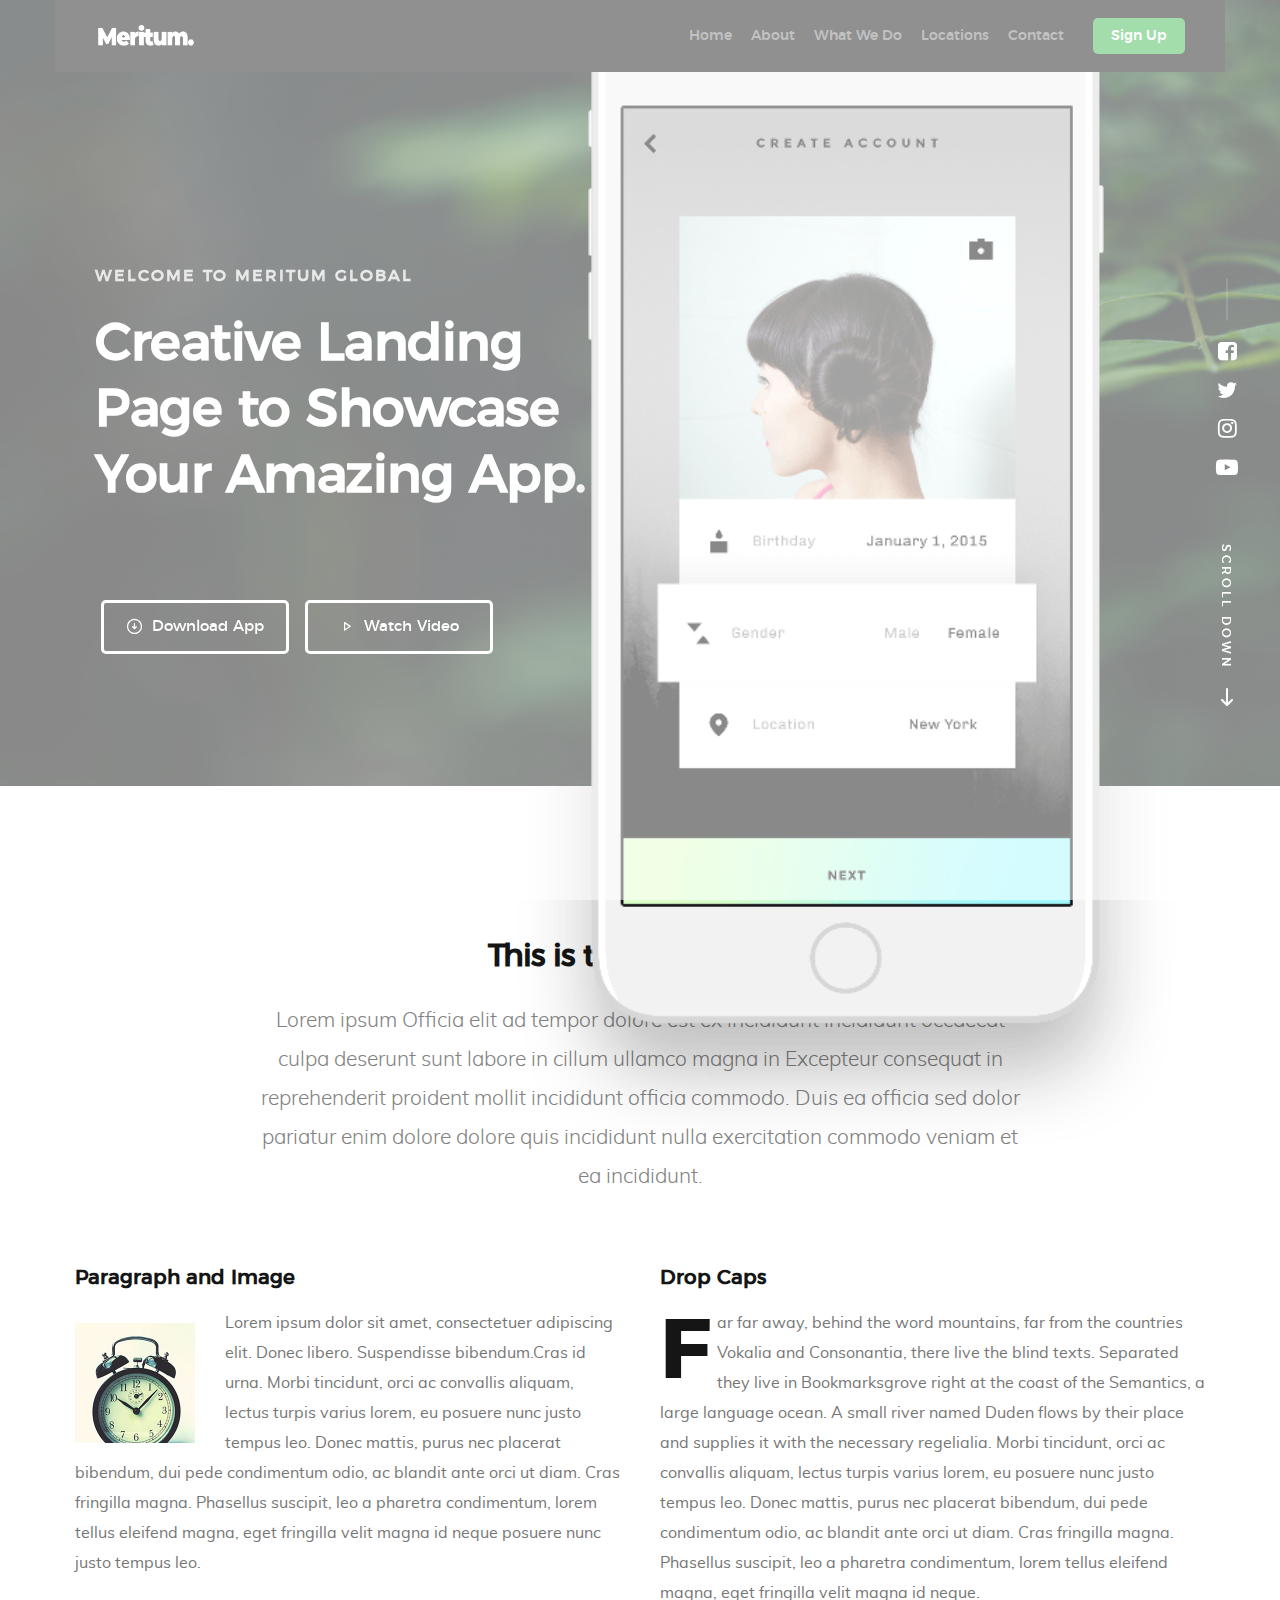
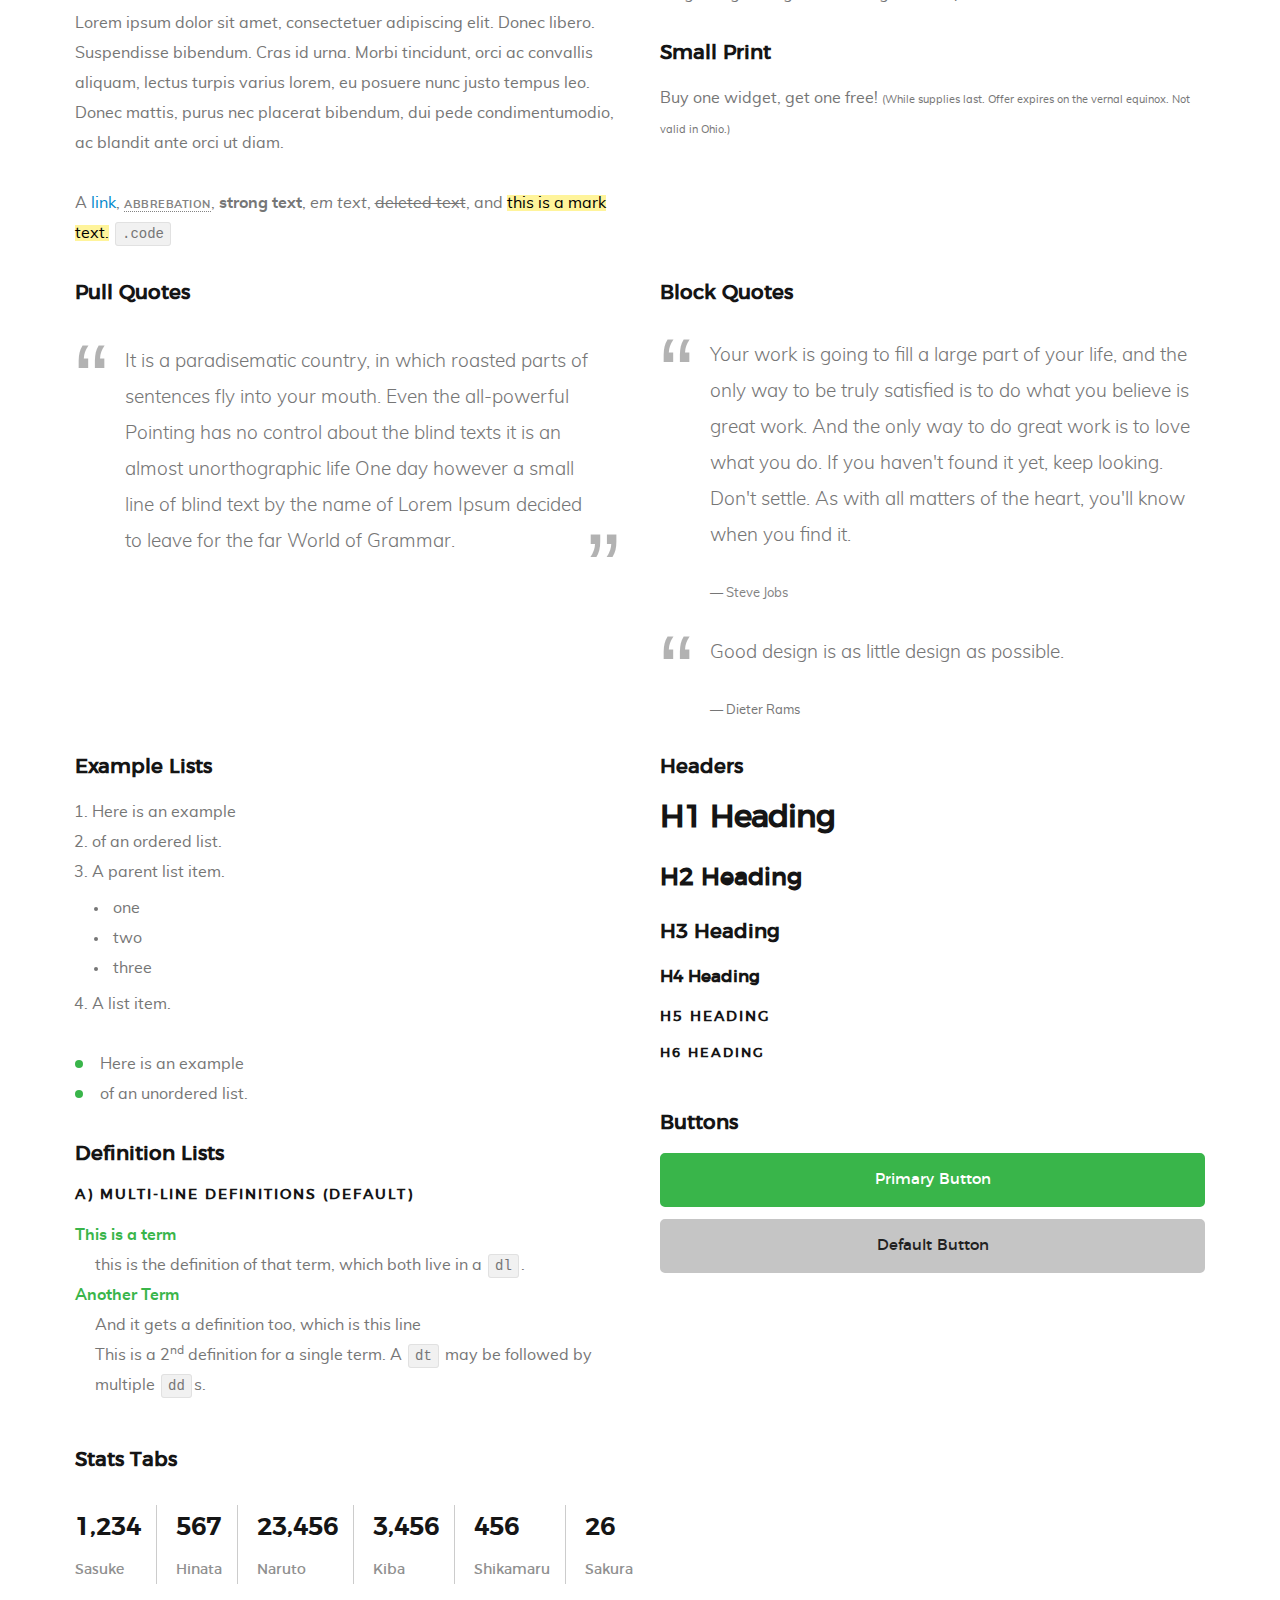
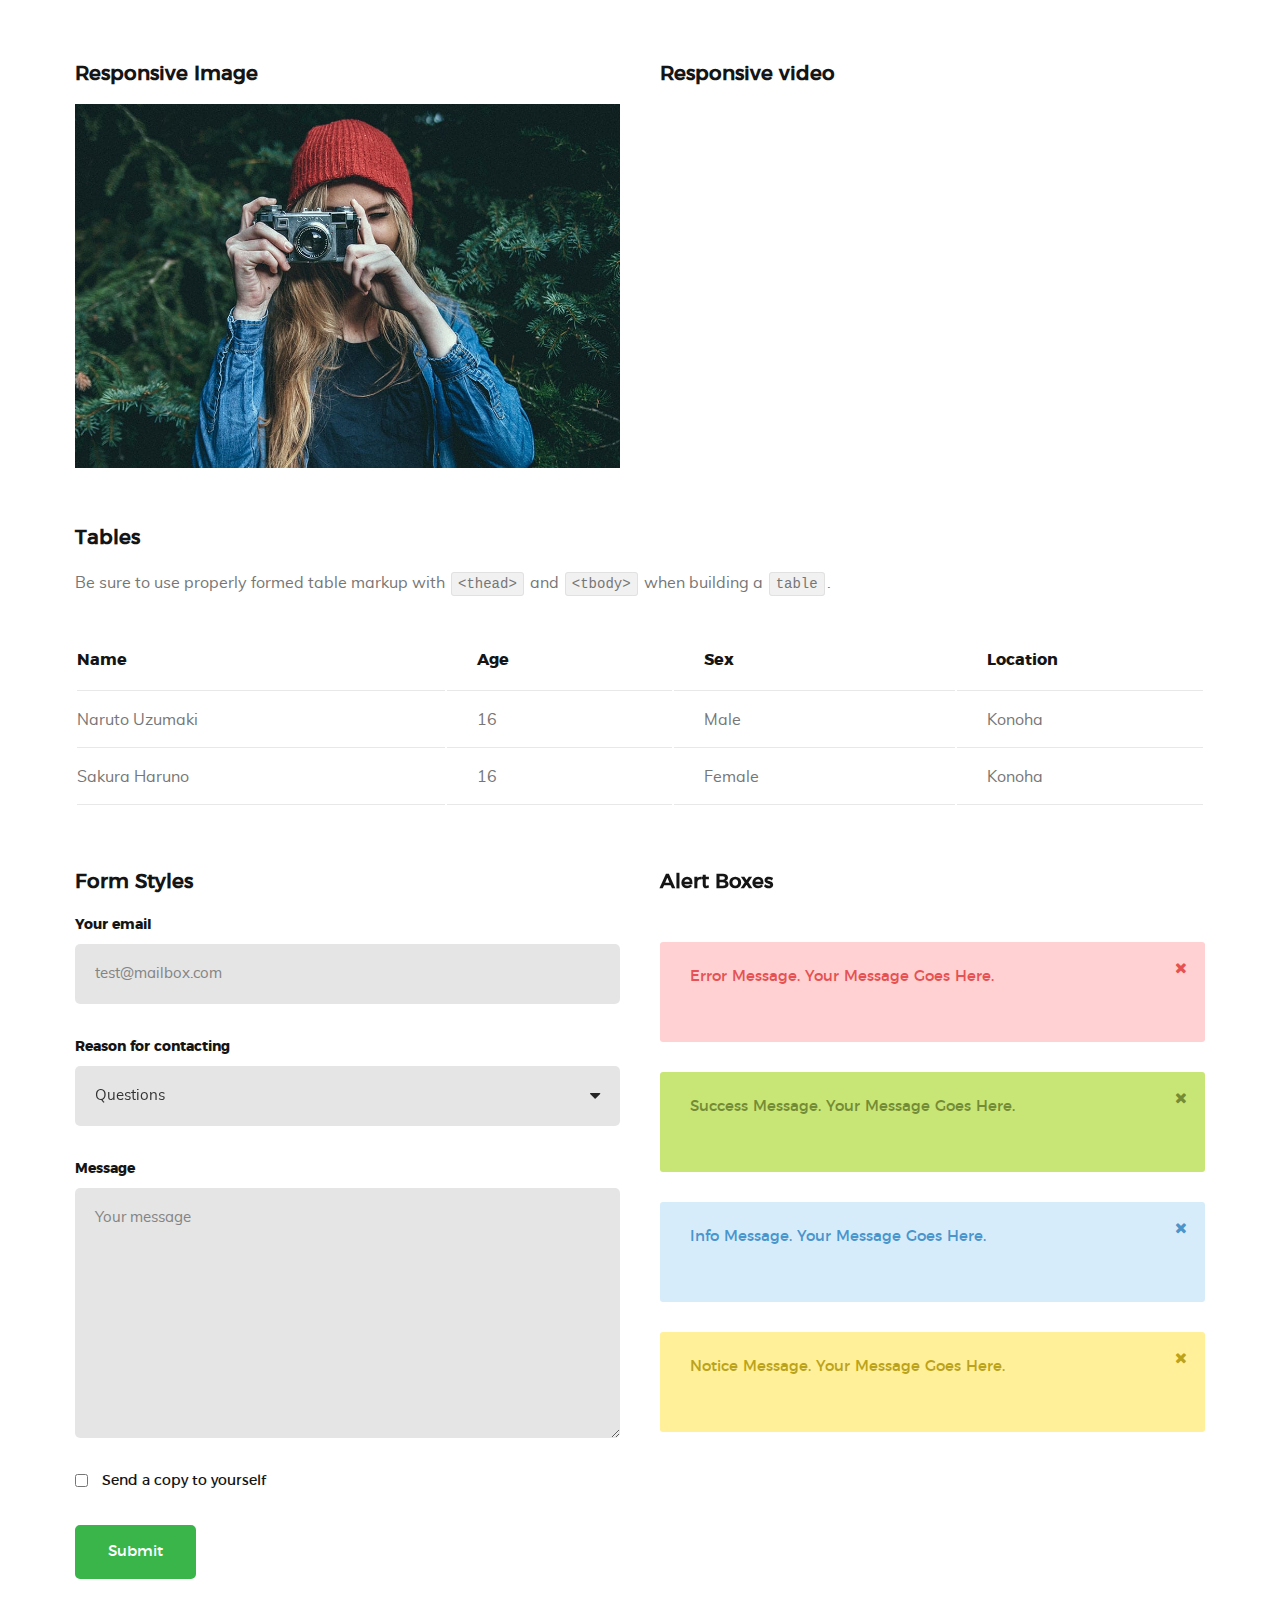
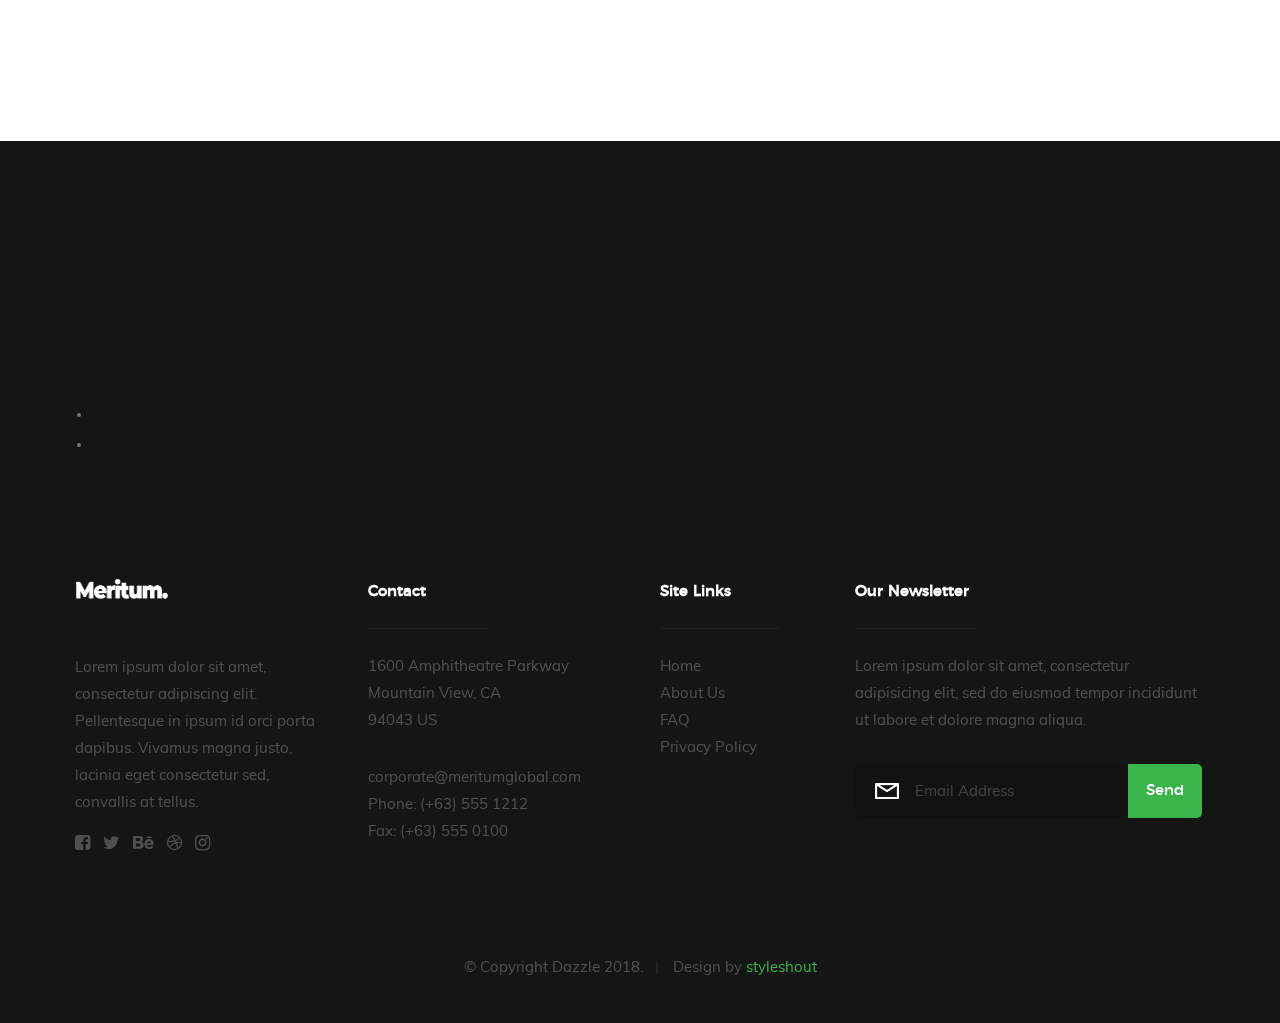
<file: styles.html>
<!DOCTYPE html>
<!--[if lt IE 9 ]><html class="no-js oldie" lang="en"> <![endif]-->
<!--[if IE 9 ]><html class="no-js oldie ie9" lang="en"> <![endif]-->
<!--[if (gte IE 9)|!(IE)]><!-->
<html class="no-js" lang="en">
<!--<![endif]-->

<head>

   <!--- basic page needs
   ================================================== -->
   <meta charset="utf-8">
   <title>Styles - Dazzle</title>
   <meta name="description" content="">
   <meta name="author" content="">

   <!-- mobile specific metas
   ================================================== -->
   <meta name="viewport" content="width=device-width, initial-scale=1">

   <!-- CSS
   ================================================== -->
   <link rel="stylesheet" href="css/base.css">
   <link rel="stylesheet" href="css/vendor.css">
   <link rel="stylesheet" href="css/main.css">

   <style type="text/css" media="screen">
      #styles { 
   	    background: white;
   		 padding-top: 15rem;
   		 padding-bottom: 12rem;   	
   	}      	
   </style>  

   <!-- script
   ================================================== -->
   <script src="js/modernizr.js"></script>
   <script src="js/pace.min.js"></script>

   <!-- favicons
	================================================== -->
   <link rel="shortcut icon" href="favicon-m.ico" type="image/x-icon">
   <link rel="icon" href="favicon-m.ico" type="image/x-icon">

</head>

<body id="top">

    <!-- header 
   ================================================== -->
   <header id="header" class="row">   

		<div class="header-logo">
	   	<a href="index.html">Meritum Global</a>
	   </div>

	   <nav id="header-nav-wrap">
			<ul class="header-main-nav">
				<li class="current"><a href="index.html#home" title="home">Home</a></li>
            <li><a href="index.html#about" title="about">About</a></li>
				<li><a href="index.html#what-we-do" title="What we do">What We Do</a></li>
				<li><a href="index.html#locations" title="Locations">Locations</a></li>
				<li><a class="smoothscroll"  href="#contact" title="contact">Contact</a></li>	
			</ul>

         <a href="#" title="sign-up" class="button button-primary cta">Sign Up</a>
		</nav>

		<a class="header-menu-toggle" href="#"><span>Menu</span></a>    	
   	
	</header> <!-- end header -->


   <!-- home
   ================================================== -->
   <section id="home" data-parallax="scroll" data-image-src="images/hero-bg.jpg" data-natural-width=3000 data-natural-height=2000>

        <div class="overlay"></div>
        <div class="home-content">        

                <div class="row contents">                     
                     <div class="home-content-left">

                        <h3 data-aos="fade-up">Welcome to Meritum Global</h3>

                        <h1 data-aos="fade-up">
                            Creative Landing <br>
                            Page to Showcase <br>
                            Your Amazing App.
                        </h1>

                        <div class="buttons" data-aos="fade-up">
                            <a href="#download" class="smoothscroll button stroke">
                                <span class="icon-circle-down" aria-hidden="true"></span>
                                Download App
                            </a>
                            <a href="http://player.vimeo.com/video/14592941?title=0&amp;byline=0&amp;portrait=0&amp;color=39b54a" data-lity class="button stroke">
                                <span class="icon-play" aria-hidden="true"></span>
                                Watch Video
                            </a>
                        </div>                                         

                     </div>

                     <div class="home-image-right">
                        <img src="images/iphone-app-470.png" 
                             srcset="images/iphone-app-470.png 1x, images/iphone-app-940.png 2x"  
                             data-aos="fade-up">
                     </div>
                </div>            
        </div>

        <ul class="home-social-list">
            <li>
                <a href="#"><i class="fa fa-facebook-square"></i></a>
            </li>
            <li>
                <a href="#"><i class="fa fa-twitter"></i></a>
            </li>
            <li>
                <a href="#"><i class="fa fa-instagram"></i></a>
            </li>
            <li>
                <a href="#"><i class="fa fa-youtube-play"></i></a>
            </li>
        </ul>
        <!-- end home-social-list -->

        <div class="home-scrolldown">
            <a href="#styles" class="scroll-icon smoothscroll">
                <span>Scroll Down</span>
                <i class="icon-arrow-right" aria-hidden="true"></i>
            </a>
        </div>

   </section> <!-- end home -->  


   <!-- styles
   ================================================== -->
   <section id="styles">
		
	   <div class="row narrow add-bottom text-center">

   	   <div class="col-twelve tab-full">

   		   <h1>This is the style page.</h1>

   			<p class="lead">Lorem ipsum Officia elit ad tempor dolore est ex incididunt incididunt occaecat culpa deserunt sunt labore in cillum ullamco magna in Excepteur consequat in reprehenderit proident mollit incididunt officia commodo.
   			Duis ea officia sed dolor pariatur enim dolore dolore quis incididunt nulla exercitation commodo veniam et ea incididunt.</p>   			

   		</div>

     	</div>

     	<div class="row">

     		<div class="col-six tab-full">

		     	<h3>Paragraph and Image</h3>

		      <p><a href="#"><img width="120" height="120" class="pull-left" alt="sample-image" src="images/sample-image.jpg"></a>
		  		Lorem ipsum dolor sit amet, consectetuer adipiscing elit. Donec libero. Suspendisse bibendum.Cras id urna. Morbi tincidunt, orci ac convallis aliquam, lectus turpis varius lorem, eu posuere nunc justo tempus leo. Donec mattis, purus nec placerat bibendum, dui pede condimentum odio, ac blandit ante orci ut diam. Cras fringilla magna. Phasellus suscipit, leo a pharetra condimentum, lorem tellus eleifend magna, eget fringilla velit magna id neque posuere nunc justo tempus leo. </p>

		  		<p>
		  		Lorem ipsum dolor sit amet, consectetuer adipiscing elit. Donec libero. Suspendisse bibendum. Cras id urna. Morbi tincidunt, orci ac convallis aliquam, lectus turpis varius lorem, eu posuere nunc justo tempus leo. Donec mattis, purus nec placerat bibendum, dui pede condimentumodio, ac blandit ante orci ut diam.	
	 			</p>

	         <p>A <a href="#">link</a>,
	  			<abbr title="this really isn't a very good description">abbrebation</abbr>,
	  			<strong>strong text</strong>,
	         <em>em text</em>,
	  			<del>deleted text</del>, and
	         <mark>this is a mark text.</mark>
	         <code>.code</code>
	         </p>

	      </div>

	      <div class="col-six tab-full">

	         <h3>Drop Caps</h3>

		      <p class="drop-cap">Far far away, behind the word mountains, far from the countries Vokalia and Consonantia,
		      there live the blind texts. Separated they live in Bookmarksgrove right at the coast of the
		      Semantics, a large language ocean. A small river named Duden flows by their place and supplies it with the necessary regelialia. Morbi tincidunt, orci ac convallis aliquam, lectus turpis varius lorem, eu	posuere nunc justo tempus leo. Donec mattis, purus nec placerat bibendum, dui pede condimentum odio, ac blandit ante orci ut diam. Cras fringilla magna. Phasellus suscipit, leo a pharetra condimentum, lorem tellus eleifend magna, eget fringilla velit magna id neque.
				</p>

			   <h3>Small Print</h3>

			   <p>Buy one widget, get one free!
				<small>(While supplies last. Offer expires on the vernal equinox. Not valid in Ohio.)</small>
				</p>

			</div>	         

		</div> <!-- end row -->

		<div class="row">

		  	<div class="col-six tab-full">

		      <h3>Pull Quotes</h3>

		      <aside class="pull-quote">
				   <blockquote>
					   <p>It is a paradisematic country, in which roasted parts of
		            sentences fly into your mouth. Even the all-powerful Pointing has no control about the blind
		            texts it is an almost unorthographic life One day however a small line of blind text by the name
		            of Lorem Ipsum decided to leave for the far World of Grammar.</p>
					</blockquote>
				</aside>

		   </div>

		   <div class="col-six tab-full">

		      <h3>Block Quotes</h3>

		      <blockquote cite="http://where-i-got-my-info-from.com">
				   <p>Your work is going to fill a large part of your life, and the only way to be truly satisfied is
		         to do what you believe is great work. And the only way to do great work is to love what you do.
		         If you haven't found it yet, keep looking. Don't settle. As with all matters of the heart, you'll know when you find it.
		         </p>
					<cite>
					   <a href="#">Steve Jobs</a>
					</cite>
			   </blockquote>

		      <blockquote>
		         <p>Good design is as little design as possible.</p>
		         <cite>Dieter Rams</cite>
		      </blockquote>

		   </div>

		</div> <!-- end row -->


		<div class="row half-bottom">

			<div class="col-six tab-full">

			   <h3>Example Lists</h3>

			   <ol>
				   <li>Here is an example</li>
				   <li>of an ordered list.</li>
				   <li>A parent list item.
					  	<ul>
				  			<li>one</li>
				  			<li>two</li>
					   		<li>three</li>
					   </ul>
					</li>
					<li>A list item.</li>
				</ol>

			   <ul class="disc">
				   <li>Here is an example</li>
				   <li>of an unordered list.</li>
				</ul>	

				<h3>Definition Lists</h3>	            

			   <h5>a) Multi-line Definitions (default) </h5>

			   <dl>
				   <dt><strong>This is a term</strong></dt>
				      <dd>this is the definition of that term, which both live in a <code>dl</code>.</dd>
				   <dt><strong>Another Term</strong></dt>
				      <dd>And it gets a definition too, which is this line</dd>
				      <dd>This is a 2<sup>nd</sup> definition for a single term. A <code>dt</code> may be followed by multiple <code>dd</code>s.</dd>
			   </dl>

		   </div>

		   <div class="col-six tab-full">		                  

		      <h3>Headers</h3>

		      <h1>H1 Heading</h1>
		      <h2>H2 Heading</h2>
		      <h3>H3 Heading</h3>
		      <h4>H4 Heading</h4>
		      <h5>H5 Heading</h5>
		      <h6>H6 Heading</h6>

		      <br>

		      <h3>Buttons</h3>

		    	<p>
		     		<a class="button button-primary full-width" href="#">Primary Button</a>
		     		<a class="button full-width" href="#">Default Button</a>
		     	</p>

		   </div>

		</div> <!-- end row -->


		<div class="row half-bottom">

		   <div class="col-twelve">

		    	<h3>Stats Tabs</h3>

		      <ul class="stats-tabs">
				   <li><a href="#">1,234 <em>Sasuke</em></a></li>
				   <li><a href="#">567 <em>Hinata</em></a></li>
				   <li><a href="#">23,456 <em>Naruto</em></a></li>
				   <li><a href="#">3,456 <em>Kiba</em></a></li>
				   <li><a href="#">456 <em>Shikamaru</em></a></li>
				   <li><a href="#">26 <em>Sakura</em></a></li>
				</ul>	      		

		   </div>	      	

		</div> <!-- end row -->


		<div class="row half-bottom">

	      <div class="col-six tab-full">

      		<h3>Responsive Image</h3>
      		<p><img src="images/shutterbug.jpg"></p>

      	</div>

      	<div class="col-six tab-full">

      		<h3>Responsive video</h3>

      		<div class="fluid-video-wrapper">
               <iframe src="https://player.vimeo.com/video/14592941?title=0&amp;byline=0&amp;portrait=0&amp;color=F64B39" width="500" height="281" frameborder="0" webkitallowfullscreen mozallowfullscreen allowfullscreen></iframe> 
            </div>

      	</div>
	      	
      </div> <!-- end row -->


      <div class="row add-bottom">

	      <div class="col-twelve">

	      	<h3>Tables</h3>
	      	<p>Be sure to use properly formed table markup with <code>&lt;thead&gt;</code> and <code>&lt;tbody&gt;</code> when building a <code>table</code>.</p>

	      	<div class="table-responsive">

	      		<table>
						<thead>
						   <tr>
						 		<th>Name</th>
						      <th>Age</th>
						      <th>Sex</th>
						      <th>Location</th>					    
						   </tr>
						</thead>
						<tbody>
						   <tr>
						      <td>Naruto Uzumaki</td>
						      <td>16</td>
						      <td>Male</td>
						      <td>Konoha</td>					    
						   </tr>
						   <tr>
						      <td>Sakura Haruno</td>
						      <td>16</td>
						      <td>Female</td>
						      <td>Konoha</td>			    
						   </tr>
						</tbody>
				   </table>

	      	</div>     		

	      </div>
	      	
	   </div> <!-- end row -->
		

	   <div class="row">

		   <div class="col-six tab-full">

		      <h3>Form Styles</h3>

		      <form>
			     	<div>
			        	<label for="sampleInput">Your email</label>
			        	<input class="full-width" type="email" placeholder="test@mailbox.com" id="sampleInput">
			      </div>
			      <div>
			        	<label for="sampleRecipientInput">Reason for contacting</label>
			        	<div class="ss-custom-select">
			        		<select class="full-width" id="sampleRecipientInput">
				        		<option value="Option 1">Questions</option>
				        		<option value="Option 2">Report</option>
				        		<option value="Option 3">Others</option>
				        	</select>
			        	</div>			         	
			      </div>
			       
			     	<label for="exampleMessage">Message</label>
			     	<textarea class="full-width" placeholder="Your message" id="exampleMessage"></textarea>

			     	<label class="add-bottom">
			        	<input type="checkbox">			            
			        	<span class="label-text">Send a copy to yourself</span>
			     	</label>
			       
			     	<input class="button-primary" type="submit" value="Submit">

			   </form>	            

		   </div>

		   <div class="col-six tab-full">

		   	<h3>Alert Boxes</h3> 

		   	<br>
			        
            <div class="alert-box ss-error hideit">
		        <p>Error Message. Your Message Goes Here.</p>
		        <i class="fa fa-times close"></i>
		      </div><!-- /error -->
			        
		      <div class="alert-box ss-success hideit">
		        <p>Success Message. Your Message Goes Here.</p>
		        <i class="fa fa-times close"></i>
		      </div><!-- /success -->
			        
		      <div class="alert-box ss-info hideit">
		         <p>Info Message. Your Message Goes Here.</p>
		         <i class="fa fa-times close"></i>
		      </div><!-- /info -->
			        
		      <div class="alert-box ss-notice hideit">
		        <p>Notice Message. Your Message Goes Here.</p>
		        <i class="fa fa-times close"></i>
		      </div><!-- /notice -->
		        
		   </div>	         

		</div> <!-- end row -->

	</section> <!-- end styles -->   
    

   <!-- download
   ================================================== -->
   <section id="download">

      <div class="row">
         <div class="col-full">

            <h1 class="intro-header" data-aos="fade-up">Download Our App Today!</h1>

            <p class="lead" data-aos="fade-up">
            Lorem ipsum dolor sit amet, consectetur adipisicing elit, sed do eiusmod tempor incididunt ut labore et dolore magna aliqua. Ut enim ad minim veniam, quis nostrud exercitation ullamco laboris nisi ut aliquip ex ea commodo consequat. Duis aute irure dolor in reprehenderit in voluptate
            </p>

            <ul class="download-badges">
               <li><a href="#" title="" class="badge-appstore" data-aos="fade-up">App Store</a></li>
               <li><a href="#" title="" class="badge-googleplay" data-aos="fade-up">Play Store</a></li>
            </ul>

         </div>
      </div>

   </section> <!-- end download -->    


   <!-- footer
   ================================================== -->
   <footer>

        <div class="footer-main">
            <div class="row">  

                <div class="col-three md-1-3 tab-full footer-info">            

                    <div class="footer-logo"></div>

                    <p>
                    Lorem ipsum dolor sit amet, consectetur adipiscing elit. Pellentesque in ipsum id orci porta dapibus. Vivamus magna justo, lacinia eget consectetur sed, convallis at tellus. 
                    </p>

                    <ul class="footer-social-list">
                        <li>
                            <a href="#"><i class="fa fa-facebook-square"></i></a>
                        </li>
                        <li>
                            <a href="#"><i class="fa fa-twitter"></i></a>
                        </li>
                        <li>
                            <a href="#"><i class="fa fa-behance"></i></a>
                        </li>
                        <li>
                            <a href="#"><i class="fa fa-dribbble"></i></a>
                        </li>
                        <li>
                            <a href="#"><i class="fa fa-instagram"></i></a>
                        </li>
                    </ul>
                    
                    
                </div> <!-- end footer-info -->

                <div class="col-three md-1-3 tab-1-2 mob-full footer-contact">

                    <h4>Contact</h4>

                    <p>
                    1600 Amphitheatre Parkway<br>
                    Mountain View, CA <br>
                    94043 US<br>		        
                    </p>

                    <p>
					corporate@meritumglobal.com <br>
                    Phone: (+63) 555 1212 <br>
                    Fax: (+63) 555 0100    
                    </p>                    

                </div> <!-- end footer-contact -->  

                <div class="col-two md-1-3 tab-1-2 mob-full footer-site-links">

                    <h4>Site Links</h4>

                    <ul class="list-links">
                        <li><a href="#">Home</a></li>
                        <li><a href="#">About Us</a></li>
                        <li><a href="#">FAQ</a></li>
                        <li><a href="#">Privacy Policy</a></li>
                    </ul>	      		
                            
                </div> <!-- end footer-site-links --> 

                <div class="col-four md-1-2 tab-full footer-subscribe">

                    <h4>Our Newsletter</h4>

                    <p>Lorem ipsum dolor sit amet, consectetur adipisicing elit, sed do eiusmod tempor incididunt ut labore et dolore magna aliqua.</p>

                    <div class="subscribe-form">
                
                        <form id="mc-form" class="group" novalidate="true">

                            <input type="email" value="" name="EMAIL" class="email" id="mc-email" placeholder="Email Address" required=""> 
                
                            <input type="submit" name="subscribe" value="Send">
                
                            <label for="mc-email" class="subscribe-message"></label>
                
                        </form>

                    </div>	      		
                            
                </div> <!-- end footer-subscribe -->         

            </div> <!-- /row -->
        </div> <!-- end footer-main -->


      <div class="footer-bottom">

      	<div class="row">

      		<div class="col-twelve">
	      		<div class="copyright">
		         	<span>© Copyright Dazzle 2018.</span> 
		         	<span>Design by <a href="http://www.styleshout.com/">styleshout</a></span>		         	
		         </div>

		         <div id="go-top">
		            <a class="smoothscroll" title="Back to Top" href="#top"><i class="icon-arrow-up"></i></a>
		         </div>         
	      	</div>

      	</div> <!-- end footer-bottom -->     	

      </div>

    </footer>

    <div id="preloader"> 
    	<div id="loader"></div>
    </div>  

    <!-- Java Script
    ================================================== -->
    <script src="js/jquery-2.1.3.min.js"></script>
    <script src="js/plugins.js"></script>
    <script src="js/main.js"></script>

</body>

</html>
</file>
<file: css/base.css>
/* =================================================================== 
 *
 *  Dazzle v1.0 Base Stylesheet
 *  04-27-2017
 *  ------------------------------------------------------------------
 *
 *  TOC:
 *  01. reset 
 *  02. basic/base setup styles
 *  03. grid
 *  04. block grids
 *  05. MISC
 *
 * =================================================================== */


/* ===================================================================
 *  01. reset  
 *  normalize.css v5.0.0 | MIT License | 
 *  github.com/necolas/normalize.css
 *
 * ------------------------------------------------------------------- */

html {
  font-family: sans-serif;
  line-height: 1.15;
  -ms-text-size-adjust: 100%;
  -webkit-text-size-adjust: 100%;
}

body {
  margin: 0;
}

article,
aside,
footer,
header,
nav,
section {
  display: block;
}

h1 {
  font-size: 2em;
  margin: 0.67em 0;
}

figcaption,
figure,
main {
  display: block;
}

figure {
  margin: 1em 40px;
}

hr {
  box-sizing: content-box;
  height: 0;
  overflow: visible;
}

pre {
  font-family: monospace, monospace;
  font-size: 1em;
}

a {
  background-color: transparent;
  -webkit-text-decoration-skip: objects;
}

a:active,
a:hover {
  outline-width: 0;
}

abbr[title] {
  border-bottom: none;
  text-decoration: underline;
  text-decoration: underline dotted;
}

b,
strong {
  font-weight: inherit;
}

b,
strong {
  font-weight: bolder;
}

code,
kbd,
samp {
  font-family: monospace, monospace;
  font-size: 1em;
}

dfn {
  font-style: italic;
}

mark {
  background-color: #ff0;
  color: #000;
}

small {
  font-size: 80%;
}

sub,
sup {
  font-size: 75%;
  line-height: 0;
  position: relative;
  vertical-align: baseline;
}

sub {
  bottom: -0.25em;
}

sup {
  top: -0.5em;
}

audio,
video {
  display: inline-block;
}

audio:not([controls]) {
  display: none;
  height: 0;
}

img {
  border-style: none;
}

svg:not(:root) {
  overflow: hidden;
}

button,
input,
optgroup,
select,
textarea {
  font-family: sans-serif;
  font-size: 100%;
  line-height: 1.15;
  margin: 0;
}

button,
input {
  overflow: visible;
}

button,
select {
  text-transform: none;
}

button,
html [type="button"],
[type="reset"],
[type="submit"] {
  -webkit-appearance: button;
}

button::-moz-focus-inner,
[type="button"]::-moz-focus-inner,
[type="reset"]::-moz-focus-inner,
[type="submit"]::-moz-focus-inner {
  border-style: none;
  padding: 0;
}

button:-moz-focusring,
[type="button"]:-moz-focusring,
[type="reset"]:-moz-focusring,
[type="submit"]:-moz-focusring {
  outline: 1px dotted ButtonText;
}

fieldset {
  border: 1px solid #c0c0c0;
  margin: 0 2px;
  padding: 0.35em 0.625em 0.75em;
}

legend {
  box-sizing: border-box;
  color: inherit;
  display: table;
  max-width: 100%;
  padding: 0;
  white-space: normal;
}

progress {
  display: inline-block;
  vertical-align: baseline;
}

textarea {
  overflow: auto;
}

[type="checkbox"],
[type="radio"] {
  box-sizing: border-box;
  padding: 0;
}

[type="number"]::-webkit-inner-spin-button,
[type="number"]::-webkit-outer-spin-button {
  height: auto;
}

[type="search"] {
  -webkit-appearance: textfield;
  outline-offset: -2px;
}

[type="search"]::-webkit-search-cancel-button,
[type="search"]::-webkit-search-decoration {
  -webkit-appearance: none;
}

::-webkit-file-upload-button {
  -webkit-appearance: button;
  font: inherit;
}

details,
menu {
  display: block;
}

summary {
  display: list-item;
}

canvas {
  display: inline-block;
}

template {
  display: none;
}

[hidden] {
  display: none;
}


/* ===================================================================
 *  02. basic/base setup styles - (_basic.scss)
 *
 * ------------------------------------------------------------------- */

html {
  font-size: 62.5%;
  box-sizing: border-box;
}

*,
*::before,
*::after {
  box-sizing: inherit;
}

body {
  font-weight: normal;
  line-height: 1;
  text-rendering: optimizeLegibility;
  word-wrap: break-word;
  -webkit-overflow-scrolling: touch;
  -webkit-text-size-adjust: none;
}

body,
input,
button {
  -moz-osx-font-smoothing: grayscale;
  -webkit-font-smoothing: antialiased;
}


/* ------------------------------------------------------------------- 
 * Media - (_basic.scss)
 * ------------------------------------------------------------------- */

img,
video {
  max-width: 100%;
  height: auto;
}


/* ------------------------------------------------------------------- 
 * Typography resets - (_basic.scss)
 * ------------------------------------------------------------------- */

div, dl, dt, dd, ul, ol, li, h1, h2, h3, h4, h5, h6, pre, form, p, blockquote, th, td {
  margin: 0;
  padding: 0;
}

h1, h2, h3, h4, h5, h6 {
  -webkit-font-variant-ligatures: common-ligatures;
  -moz-font-variant-ligatures: common-ligatures;
  font-variant-ligatures: common-ligatures;
  text-rendering: optimizeLegibility;
}

em,
i {
  font-style: italic;
  line-height: inherit;
}

strong,
b {
  font-weight: bold;
  line-height: inherit;
}

small {
  font-size: 60%;
  line-height: inherit;
}

ol,
ul {
  list-style: none;
}

li {
  display: block;
}


/* ------------------------------------------------------------------- 
 * links - (_basic.scss)
 * ------------------------------------------------------------------- */

a {
  text-decoration: none;
  line-height: inherit;
}

a img {
  border: none;
}


/* ------------------------------------------------------------------- 
 * inputs - (_basic.scss)
 * ------------------------------------------------------------------- */

fieldset {
  margin: 0;
  padding: 0;
}

input[type="email"],
input[type="number"],
input[type="search"],
input[type="text"],
input[type="tel"],
input[type="url"],
input[type="password"],
textarea {
  -webkit-appearance: none;
  -moz-appearance: none;
  -ms-appearance: none;
  -o-appearance: none;
  appearance: none;
}


/* ===================================================================
 *  03. grid - (_grid.scss)
 *
 * ------------------------------------------------------------------- */

.row {
  width: 94%;
  max-width: 1170px;
  margin: 0 auto;
}

.row:after {
  content: "";
  display: table;
  clear: both;
}

.row .row {
  width: auto;
  max-width: none;
  margin-left: -20px;
  margin-right: -20px;
}

[class*="col-"],
.bgrid {
  float: left;
}

[class*="col-"]+[class*="col-"].end {
  float: right;
}

[class*="col-"] {
  padding: 0 20px;
}

.col-one {
  width: 8.33333%;
}

.col-two,
.col-1-6 {
  width: 16.66667%;
}

.col-three,
.col-1-4 {
  width: 25%;
}

.col-four,
.col-1-3 {
  width: 33.33333%;
}

.col-five {
  width: 41.66667%;
}

.col-six,
.col-1-2 {
  width: 50%;
}

.col-seven {
  width: 58.33333%;
}

.col-eight,
.col-2-3 {
  width: 66.66667%;
}

.col-nine,
.col-3-4 {
  width: 75%;
}

.col-ten,
.col-5-6 {
  width: 83.33333%;
}

.col-eleven {
  width: 91.66667%;
}

.col-twelve,
.col-full {
  width: 100%;
}


/* ------------------------------------------------------------------- 
 * medium size devices - (_grid.scss)
 * ------------------------------------------------------------------- */

@media only screen and (max-width: 1024px) {
  .row .row {
    margin-left: -18px;
    margin-right: -18px;
  }
  [class*="col-"] {
    padding: 0 18px;
  }
  .md-two,
  .md-1-6 {
    width: 16.66667%;
  }
  .md-one {
    width: 8.33333%;
  }
  .md-three,
  .md-1-4 {
    width: 25%;
  }
  .md-four,
  .md-1-3 {
    width: 33.33333%;
  }
  .md-five {
    width: 41.66667%;
  }
  .md-six,
  .md-1-2 {
    width: 50%;
  }
  .md-seven {
    width: 58.33333%;
  }
  .md-eight,
  .md-2-3 {
    width: 66.66667%;
  }
  .md-nine,
  .md-3-4 {
    width: 75%;
  }
  .md-ten,
  .md-5-6 {
    width: 83.33333%;
  }
  .md-eleven {
    width: 91.66667%;
  }
  .md-twelve,
  .md-full {
    width: 100%;
  }
}


/* ------------------------------------------------------------------- 
 * tablets - (_grid.scss)
 * ------------------------------------------------------------------- */

@media only screen and (max-width: 768px) {
  .row {
    width: auto;
    padding-left: 30px;
    padding-right: 30px;
  }
  .row .row {
    padding-left: 0;
    padding-right: 0;
    margin-left: -15px;
    margin-right: -15px;
  }
  [class*="col-"] {
    padding: 0 15px;
  }
  .tab-1-4 {
    width: 25%;
  }
  .tab-1-3 {
    width: 33.33333%;
  }
  .tab-1-2 {
    width: 50%;
  }
  .tab-2-3 {
    width: 66.66667%;
  }
  .tab-3-4 {
    width: 75%;
  }
  .tab-full {
    width: 100%;
  }
}


/* ------------------------------------------------------------------- 
 *  mobile devices - (_grid.scss)
 * ------------------------------------------------------------------- */

@media only screen and (max-width: 600px) {
  .row {
    padding-left: 25px;
    padding-right: 25px;
  }
  .row .row {
    margin-left: -10px;
    margin-right: -10px;
  }
  [class*="col-"] {
    padding: 0 10px;
  }
  .mob-1-4 {
    width: 25%;
  }
  .mob-1-3 {
    width: 33.33333%;
  }
  .mob-1-2 {
    width: 50%;
  }
  .mob-2-3 {
    width: 66.66667%;
  }
  .mob-3-4 {
    width: 75%;
  }
  .mob-full {
    width: 100%;
  }
}


/* ------------------------------------------------------------------- 
 * small mobile devices - (_grid.scss)
 * ------------------------------------------------------------------- */

@media only screen and (max-width: 400px) {
  .row .row {
    padding-left: 0;
    padding-right: 0;
    margin-left: 0;
    margin-right: 0;
  }
  [class*="col-"] {
    width: 100% !important;
    float: none !important;
    clear: both !important;
    margin-left: 0;
    margin-right: 0;
    padding: 0;
  }
  [class*="col-"]+[class*="col-"].end {
    float: none;
  }
}


/* ===================================================================
 *  04. block grids - (_grid.scss)
 *
 * ------------------------------------------------------------------- */

[class*="block-"]:after {
  content: "";
  display: table;
  clear: both;
}

.block-1-6 .bgrid {
  width: 16.66667%;
}

.block-1-5 .bgrid {
  width: 20%;
}

.block-1-4 .bgrid {
  width: 25%;
}

.block-1-3 .bgrid {
  width: 33.33333%;
}

.block-1-2 .bgrid {
  width: 50%;
}


/**
 * Clearing for block grid columns. Allow columns with 
 * different heights to align properly.
 */

.block-1-6 .bgrid:nth-child(6n+1),
.block-1-5 .bgrid:nth-child(5n+1),
.block-1-4 .bgrid:nth-child(4n+1),
.block-1-3 .bgrid:nth-child(3n+1),
.block-1-2 .bgrid:nth-child(2n+1) {
  clear: both;
}


/* ------------------------------------------------------------------- 
 * medium size devices - (_grid.scss)
 * ------------------------------------------------------------------- */

@media only screen and (max-width: 1024px) {
  .block-m-1-6 .bgrid {
    width: 16.66667%;
  }
  .block-m-1-5 .bgrid {
    width: 20%;
  }
  .block-m-1-4 .bgrid {
    width: 25%;
  }
  .block-m-1-3 .bgrid {
    width: 33.33333%;
  }
  .block-m-1-2 .bgrid {
    width: 50%;
  }
  .block-m-full .bgrid {
    width: 100%;
    clear: both;
  }
  [class*="block-m-"] .bgrid:nth-child(n) {
    clear: none;
  }
  .block-m-1-6 .bgrid:nth-child(6n+1),
  .block-m-1-5 .bgrid:nth-child(5n+1),
  .block-m-1-4 .bgrid:nth-child(4n+1),
  .block-m-1-3 .bgrid:nth-child(3n+1),
  .block-m-1-2 .bgrid:nth-child(2n+1) {
    clear: both;
  }
}


/* ------------------------------------------------------------------- 
 * tablets - (_grid.scss)
 * ------------------------------------------------------------------- */

@media only screen and (max-width: 768px) {
  .block-tab-1-6 .bgrid {
    width: 16.66667%;
  }
  .block-tab-1-5 .bgrid {
    width: 20%;
  }
  .block-tab-1-4 .bgrid {
    width: 25%;
  }
  .block-tab-1-3 .bgrid {
    width: 33.33333%;
  }
  .block-tab-1-2 .bgrid {
    width: 50%;
  }
  .block-tab-full .bgrid {
    width: 100%;
    clear: both;
  }
  [class*="block-tab-"] .bgrid:nth-child(n) {
    clear: none;
  }
  .block-tab-1-6 .bgrid:nth-child(6n+1),
  .block-tab-1-6 .bgrid:nth-child(5n+1),
  .block-tab-1-4 .bgrid:nth-child(4n+1),
  .block-tab-1-3 .bgrid:nth-child(3n+1),
  .block-tab-1-2 .bgrid:nth-child(2n+1) {
    clear: both;
  }
}


/* ------------------------------------------------------------------- 
 * mobile devices - (_grid.scss)
 * ------------------------------------------------------------------- */

@media only screen and (max-width: 600px) {
  .block-mob-1-6 .bgrid {
    width: 16.66667%;
  }
  .block-mob-1-5 .bgrid {
    width: 20%;
  }
  .block-mob-1-4 .bgrid {
    width: 25%;
  }
  .block-mob-1-3 .bgrid {
    width: 33.33333%;
  }
  .block-mob-1-2 .bgrid {
    width: 50%;
  }
  .block-mob-full .bgrid {
    width: 100%;
    clear: both;
  }
  [class*="block-mob-"] .bgrid:nth-child(n) {
    clear: none;
  }
  .block-mob-1-6 .bgrid:nth-child(6n+1),
  .block-mob-1-5 .bgrid:nth-child(5n+1),
  .block-mob-1-4 .bgrid:nth-child(4n+1),
  .block-mob-1-3 .bgrid:nth-child(3n+1),
  .block-mob-1-2 .bgrid:nth-child(2n+1) {
    clear: both;
  }
}


/* ------------------------------------------------------------------- 
 * stack on small mobile devices - (_grid.scss)
 * ------------------------------------------------------------------- */

@media only screen and (max-width: 400px) {
  .stack .bgrid {
    width: 100% !important;
    float: none !important;
    clear: both !important;
    margin-left: 0;
    margin-right: 0;
  }
}


/* ===================================================================
 *  05. MISC  - (_grid.scss)
 *
 * ------------------------------------------------------------------- */

.group:after {
  content: "";
  display: table;
  clear: both;
}


/* Misc Helper Styles */

.is-hidden {
  display: none;
}

.is-invisible {
  visibility: hidden;
}

.antialiased {
  -webkit-font-smoothing: antialiased;
  -moz-osx-font-smoothing: grayscale;
}

.overflow-hidden {
  overflow: hidden;
}

.remove-bottom {
  margin-bottom: 0;
}

.half-bottom {
  margin-bottom: 1.5rem !important;
}

.add-bottom {
  margin-bottom: 3rem !important;
}

.no-border {
  border: none;
}

.full-width {
  width: 100%;
}

.text-center {
  text-align: center;
}

.text-left {
  text-align: left;
}

.text-right {
  text-align: right;
}

.pull-left {
  float: left;
}

.pull-right {
  float: right;
}

.align-center {
  margin-left: auto;
  margin-right: auto;
  text-align: center;
}


/*# sourceMappingURL=base.css.map */
</file>
<file: css/vendor.css>
/* =================================================================== 
 *
 *  Dazzle v1.0 Vendor/Third Party CSS 
 *  04-27-2017
 *  ------------------------------------------------------------------
 *
 *  TOC:
 *  01. animate on scroll
 *  02. owl carousel
 *  03. lity
 *
 * =================================================================== */


/*! 
 *  01. animate on scroll 
 *  https://michalsnik.github.io/aos/
 *
 */

[data-aos][data-aos][data-aos-duration='50'],
body[data-aos-duration='50'] [data-aos] {
  transition-duration: 50ms;
}

[data-aos][data-aos][data-aos-delay='50'],
body[data-aos-delay='50'] [data-aos] {
  transition-delay: 0;
}

[data-aos][data-aos][data-aos-delay='50'].aos-animate,
body[data-aos-delay='50'] [data-aos].aos-animate {
  transition-delay: 50ms;
}

[data-aos][data-aos][data-aos-duration='100'],
body[data-aos-duration='100'] [data-aos] {
  transition-duration: .1s;
}

[data-aos][data-aos][data-aos-delay='100'],
body[data-aos-delay='100'] [data-aos] {
  transition-delay: 0;
}

[data-aos][data-aos][data-aos-delay='100'].aos-animate,
body[data-aos-delay='100'] [data-aos].aos-animate {
  transition-delay: .1s;
}

[data-aos][data-aos][data-aos-duration='150'],
body[data-aos-duration='150'] [data-aos] {
  transition-duration: .15s;
}

[data-aos][data-aos][data-aos-delay='150'],
body[data-aos-delay='150'] [data-aos] {
  transition-delay: 0;
}

[data-aos][data-aos][data-aos-delay='150'].aos-animate,
body[data-aos-delay='150'] [data-aos].aos-animate {
  transition-delay: .15s;
}

[data-aos][data-aos][data-aos-duration='200'],
body[data-aos-duration='200'] [data-aos] {
  transition-duration: .2s;
}

[data-aos][data-aos][data-aos-delay='200'],
body[data-aos-delay='200'] [data-aos] {
  transition-delay: 0;
}

[data-aos][data-aos][data-aos-delay='200'].aos-animate,
body[data-aos-delay='200'] [data-aos].aos-animate {
  transition-delay: .2s;
}

[data-aos][data-aos][data-aos-duration='250'],
body[data-aos-duration='250'] [data-aos] {
  transition-duration: .25s;
}

[data-aos][data-aos][data-aos-delay='250'],
body[data-aos-delay='250'] [data-aos] {
  transition-delay: 0;
}

[data-aos][data-aos][data-aos-delay='250'].aos-animate,
body[data-aos-delay='250'] [data-aos].aos-animate {
  transition-delay: .25s;
}

[data-aos][data-aos][data-aos-duration='300'],
body[data-aos-duration='300'] [data-aos] {
  transition-duration: .3s;
}

[data-aos][data-aos][data-aos-delay='300'],
body[data-aos-delay='300'] [data-aos] {
  transition-delay: 0;
}

[data-aos][data-aos][data-aos-delay='300'].aos-animate,
body[data-aos-delay='300'] [data-aos].aos-animate {
  transition-delay: .3s;
}

[data-aos][data-aos][data-aos-duration='350'],
body[data-aos-duration='350'] [data-aos] {
  transition-duration: .35s;
}

[data-aos][data-aos][data-aos-delay='350'],
body[data-aos-delay='350'] [data-aos] {
  transition-delay: 0;
}

[data-aos][data-aos][data-aos-delay='350'].aos-animate,
body[data-aos-delay='350'] [data-aos].aos-animate {
  transition-delay: .35s;
}

[data-aos][data-aos][data-aos-duration='400'],
body[data-aos-duration='400'] [data-aos] {
  transition-duration: .4s;
}

[data-aos][data-aos][data-aos-delay='400'],
body[data-aos-delay='400'] [data-aos] {
  transition-delay: 0;
}

[data-aos][data-aos][data-aos-delay='400'].aos-animate,
body[data-aos-delay='400'] [data-aos].aos-animate {
  transition-delay: .4s;
}

[data-aos][data-aos][data-aos-duration='450'],
body[data-aos-duration='450'] [data-aos] {
  transition-duration: .45s;
}

[data-aos][data-aos][data-aos-delay='450'],
body[data-aos-delay='450'] [data-aos] {
  transition-delay: 0;
}

[data-aos][data-aos][data-aos-delay='450'].aos-animate,
body[data-aos-delay='450'] [data-aos].aos-animate {
  transition-delay: .45s;
}

[data-aos][data-aos][data-aos-duration='500'],
body[data-aos-duration='500'] [data-aos] {
  transition-duration: .5s;
}

[data-aos][data-aos][data-aos-delay='500'],
body[data-aos-delay='500'] [data-aos] {
  transition-delay: 0;
}

[data-aos][data-aos][data-aos-delay='500'].aos-animate,
body[data-aos-delay='500'] [data-aos].aos-animate {
  transition-delay: .5s;
}

[data-aos][data-aos][data-aos-duration='550'],
body[data-aos-duration='550'] [data-aos] {
  transition-duration: .55s;
}

[data-aos][data-aos][data-aos-delay='550'],
body[data-aos-delay='550'] [data-aos] {
  transition-delay: 0;
}

[data-aos][data-aos][data-aos-delay='550'].aos-animate,
body[data-aos-delay='550'] [data-aos].aos-animate {
  transition-delay: .55s;
}

[data-aos][data-aos][data-aos-duration='600'],
body[data-aos-duration='600'] [data-aos] {
  transition-duration: .6s;
}

[data-aos][data-aos][data-aos-delay='600'],
body[data-aos-delay='600'] [data-aos] {
  transition-delay: 0;
}

[data-aos][data-aos][data-aos-delay='600'].aos-animate,
body[data-aos-delay='600'] [data-aos].aos-animate {
  transition-delay: .6s;
}

[data-aos][data-aos][data-aos-duration='650'],
body[data-aos-duration='650'] [data-aos] {
  transition-duration: .65s;
}

[data-aos][data-aos][data-aos-delay='650'],
body[data-aos-delay='650'] [data-aos] {
  transition-delay: 0;
}

[data-aos][data-aos][data-aos-delay='650'].aos-animate,
body[data-aos-delay='650'] [data-aos].aos-animate {
  transition-delay: .65s;
}

[data-aos][data-aos][data-aos-duration='700'],
body[data-aos-duration='700'] [data-aos] {
  transition-duration: .7s;
}

[data-aos][data-aos][data-aos-delay='700'],
body[data-aos-delay='700'] [data-aos] {
  transition-delay: 0;
}

[data-aos][data-aos][data-aos-delay='700'].aos-animate,
body[data-aos-delay='700'] [data-aos].aos-animate {
  transition-delay: .7s;
}

[data-aos][data-aos][data-aos-duration='750'],
body[data-aos-duration='750'] [data-aos] {
  transition-duration: .75s;
}

[data-aos][data-aos][data-aos-delay='750'],
body[data-aos-delay='750'] [data-aos] {
  transition-delay: 0;
}

[data-aos][data-aos][data-aos-delay='750'].aos-animate,
body[data-aos-delay='750'] [data-aos].aos-animate {
  transition-delay: .75s;
}

[data-aos][data-aos][data-aos-duration='800'],
body[data-aos-duration='800'] [data-aos] {
  transition-duration: .8s;
}

[data-aos][data-aos][data-aos-delay='800'],
body[data-aos-delay='800'] [data-aos] {
  transition-delay: 0;
}

[data-aos][data-aos][data-aos-delay='800'].aos-animate,
body[data-aos-delay='800'] [data-aos].aos-animate {
  transition-delay: .8s;
}

[data-aos][data-aos][data-aos-duration='850'],
body[data-aos-duration='850'] [data-aos] {
  transition-duration: .85s;
}

[data-aos][data-aos][data-aos-delay='850'],
body[data-aos-delay='850'] [data-aos] {
  transition-delay: 0;
}

[data-aos][data-aos][data-aos-delay='850'].aos-animate,
body[data-aos-delay='850'] [data-aos].aos-animate {
  transition-delay: .85s;
}

[data-aos][data-aos][data-aos-duration='900'],
body[data-aos-duration='900'] [data-aos] {
  transition-duration: .9s;
}

[data-aos][data-aos][data-aos-delay='900'],
body[data-aos-delay='900'] [data-aos] {
  transition-delay: 0;
}

[data-aos][data-aos][data-aos-delay='900'].aos-animate,
body[data-aos-delay='900'] [data-aos].aos-animate {
  transition-delay: .9s;
}

[data-aos][data-aos][data-aos-duration='950'],
body[data-aos-duration='950'] [data-aos] {
  transition-duration: .95s;
}

[data-aos][data-aos][data-aos-delay='950'],
body[data-aos-delay='950'] [data-aos] {
  transition-delay: 0;
}

[data-aos][data-aos][data-aos-delay='950'].aos-animate,
body[data-aos-delay='950'] [data-aos].aos-animate {
  transition-delay: .95s;
}

[data-aos][data-aos][data-aos-duration='1000'],
body[data-aos-duration='1000'] [data-aos] {
  transition-duration: 1s;
}

[data-aos][data-aos][data-aos-delay='1000'],
body[data-aos-delay='1000'] [data-aos] {
  transition-delay: 0;
}

[data-aos][data-aos][data-aos-delay='1000'].aos-animate,
body[data-aos-delay='1000'] [data-aos].aos-animate {
  transition-delay: 1s;
}

[data-aos][data-aos][data-aos-duration='1050'],
body[data-aos-duration='1050'] [data-aos] {
  transition-duration: 1.05s;
}

[data-aos][data-aos][data-aos-delay='1050'],
body[data-aos-delay='1050'] [data-aos] {
  transition-delay: 0;
}

[data-aos][data-aos][data-aos-delay='1050'].aos-animate,
body[data-aos-delay='1050'] [data-aos].aos-animate {
  transition-delay: 1.05s;
}

[data-aos][data-aos][data-aos-duration='1100'],
body[data-aos-duration='1100'] [data-aos] {
  transition-duration: 1.1s;
}

[data-aos][data-aos][data-aos-delay='1100'],
body[data-aos-delay='1100'] [data-aos] {
  transition-delay: 0;
}

[data-aos][data-aos][data-aos-delay='1100'].aos-animate,
body[data-aos-delay='1100'] [data-aos].aos-animate {
  transition-delay: 1.1s;
}

[data-aos][data-aos][data-aos-duration='1150'],
body[data-aos-duration='1150'] [data-aos] {
  transition-duration: 1.15s;
}

[data-aos][data-aos][data-aos-delay='1150'],
body[data-aos-delay='1150'] [data-aos] {
  transition-delay: 0;
}

[data-aos][data-aos][data-aos-delay='1150'].aos-animate,
body[data-aos-delay='1150'] [data-aos].aos-animate {
  transition-delay: 1.15s;
}

[data-aos][data-aos][data-aos-duration='1200'],
body[data-aos-duration='1200'] [data-aos] {
  transition-duration: 1.2s;
}

[data-aos][data-aos][data-aos-delay='1200'],
body[data-aos-delay='1200'] [data-aos] {
  transition-delay: 0;
}

[data-aos][data-aos][data-aos-delay='1200'].aos-animate,
body[data-aos-delay='1200'] [data-aos].aos-animate {
  transition-delay: 1.2s;
}

[data-aos][data-aos][data-aos-duration='1250'],
body[data-aos-duration='1250'] [data-aos] {
  transition-duration: 1.25s;
}

[data-aos][data-aos][data-aos-delay='1250'],
body[data-aos-delay='1250'] [data-aos] {
  transition-delay: 0;
}

[data-aos][data-aos][data-aos-delay='1250'].aos-animate,
body[data-aos-delay='1250'] [data-aos].aos-animate {
  transition-delay: 1.25s;
}

[data-aos][data-aos][data-aos-duration='1300'],
body[data-aos-duration='1300'] [data-aos] {
  transition-duration: 1.3s;
}

[data-aos][data-aos][data-aos-delay='1300'],
body[data-aos-delay='1300'] [data-aos] {
  transition-delay: 0;
}

[data-aos][data-aos][data-aos-delay='1300'].aos-animate,
body[data-aos-delay='1300'] [data-aos].aos-animate {
  transition-delay: 1.3s;
}

[data-aos][data-aos][data-aos-duration='1350'],
body[data-aos-duration='1350'] [data-aos] {
  transition-duration: 1.35s;
}

[data-aos][data-aos][data-aos-delay='1350'],
body[data-aos-delay='1350'] [data-aos] {
  transition-delay: 0;
}

[data-aos][data-aos][data-aos-delay='1350'].aos-animate,
body[data-aos-delay='1350'] [data-aos].aos-animate {
  transition-delay: 1.35s;
}

[data-aos][data-aos][data-aos-duration='1400'],
body[data-aos-duration='1400'] [data-aos] {
  transition-duration: 1.4s;
}

[data-aos][data-aos][data-aos-delay='1400'],
body[data-aos-delay='1400'] [data-aos] {
  transition-delay: 0;
}

[data-aos][data-aos][data-aos-delay='1400'].aos-animate,
body[data-aos-delay='1400'] [data-aos].aos-animate {
  transition-delay: 1.4s;
}

[data-aos][data-aos][data-aos-duration='1450'],
body[data-aos-duration='1450'] [data-aos] {
  transition-duration: 1.45s;
}

[data-aos][data-aos][data-aos-delay='1450'],
body[data-aos-delay='1450'] [data-aos] {
  transition-delay: 0;
}

[data-aos][data-aos][data-aos-delay='1450'].aos-animate,
body[data-aos-delay='1450'] [data-aos].aos-animate {
  transition-delay: 1.45s;
}

[data-aos][data-aos][data-aos-duration='1500'],
body[data-aos-duration='1500'] [data-aos] {
  transition-duration: 1.5s;
}

[data-aos][data-aos][data-aos-delay='1500'],
body[data-aos-delay='1500'] [data-aos] {
  transition-delay: 0;
}

[data-aos][data-aos][data-aos-delay='1500'].aos-animate,
body[data-aos-delay='1500'] [data-aos].aos-animate {
  transition-delay: 1.5s;
}

[data-aos][data-aos][data-aos-duration='1550'],
body[data-aos-duration='1550'] [data-aos] {
  transition-duration: 1.55s;
}

[data-aos][data-aos][data-aos-delay='1550'],
body[data-aos-delay='1550'] [data-aos] {
  transition-delay: 0;
}

[data-aos][data-aos][data-aos-delay='1550'].aos-animate,
body[data-aos-delay='1550'] [data-aos].aos-animate {
  transition-delay: 1.55s;
}

[data-aos][data-aos][data-aos-duration='1600'],
body[data-aos-duration='1600'] [data-aos] {
  transition-duration: 1.6s;
}

[data-aos][data-aos][data-aos-delay='1600'],
body[data-aos-delay='1600'] [data-aos] {
  transition-delay: 0;
}

[data-aos][data-aos][data-aos-delay='1600'].aos-animate,
body[data-aos-delay='1600'] [data-aos].aos-animate {
  transition-delay: 1.6s;
}

[data-aos][data-aos][data-aos-duration='1650'],
body[data-aos-duration='1650'] [data-aos] {
  transition-duration: 1.65s;
}

[data-aos][data-aos][data-aos-delay='1650'],
body[data-aos-delay='1650'] [data-aos] {
  transition-delay: 0;
}

[data-aos][data-aos][data-aos-delay='1650'].aos-animate,
body[data-aos-delay='1650'] [data-aos].aos-animate {
  transition-delay: 1.65s;
}

[data-aos][data-aos][data-aos-duration='1700'],
body[data-aos-duration='1700'] [data-aos] {
  transition-duration: 1.7s;
}

[data-aos][data-aos][data-aos-delay='1700'],
body[data-aos-delay='1700'] [data-aos] {
  transition-delay: 0;
}

[data-aos][data-aos][data-aos-delay='1700'].aos-animate,
body[data-aos-delay='1700'] [data-aos].aos-animate {
  transition-delay: 1.7s;
}

[data-aos][data-aos][data-aos-duration='1750'],
body[data-aos-duration='1750'] [data-aos] {
  transition-duration: 1.75s;
}

[data-aos][data-aos][data-aos-delay='1750'],
body[data-aos-delay='1750'] [data-aos] {
  transition-delay: 0;
}

[data-aos][data-aos][data-aos-delay='1750'].aos-animate,
body[data-aos-delay='1750'] [data-aos].aos-animate {
  transition-delay: 1.75s;
}

[data-aos][data-aos][data-aos-duration='1800'],
body[data-aos-duration='1800'] [data-aos] {
  transition-duration: 1.8s;
}

[data-aos][data-aos][data-aos-delay='1800'],
body[data-aos-delay='1800'] [data-aos] {
  transition-delay: 0;
}

[data-aos][data-aos][data-aos-delay='1800'].aos-animate,
body[data-aos-delay='1800'] [data-aos].aos-animate {
  transition-delay: 1.8s;
}

[data-aos][data-aos][data-aos-duration='1850'],
body[data-aos-duration='1850'] [data-aos] {
  transition-duration: 1.85s;
}

[data-aos][data-aos][data-aos-delay='1850'],
body[data-aos-delay='1850'] [data-aos] {
  transition-delay: 0;
}

[data-aos][data-aos][data-aos-delay='1850'].aos-animate,
body[data-aos-delay='1850'] [data-aos].aos-animate {
  transition-delay: 1.85s;
}

[data-aos][data-aos][data-aos-duration='1900'],
body[data-aos-duration='1900'] [data-aos] {
  transition-duration: 1.9s;
}

[data-aos][data-aos][data-aos-delay='1900'],
body[data-aos-delay='1900'] [data-aos] {
  transition-delay: 0;
}

[data-aos][data-aos][data-aos-delay='1900'].aos-animate,
body[data-aos-delay='1900'] [data-aos].aos-animate {
  transition-delay: 1.9s;
}

[data-aos][data-aos][data-aos-duration='1950'],
body[data-aos-duration='1950'] [data-aos] {
  transition-duration: 1.95s;
}

[data-aos][data-aos][data-aos-delay='1950'],
body[data-aos-delay='1950'] [data-aos] {
  transition-delay: 0;
}

[data-aos][data-aos][data-aos-delay='1950'].aos-animate,
body[data-aos-delay='1950'] [data-aos].aos-animate {
  transition-delay: 1.95s;
}

[data-aos][data-aos][data-aos-duration='2000'],
body[data-aos-duration='2000'] [data-aos] {
  transition-duration: 2s;
}

[data-aos][data-aos][data-aos-delay='2000'],
body[data-aos-delay='2000'] [data-aos] {
  transition-delay: 0;
}

[data-aos][data-aos][data-aos-delay='2000'].aos-animate,
body[data-aos-delay='2000'] [data-aos].aos-animate {
  transition-delay: 2s;
}

[data-aos][data-aos][data-aos-duration='2050'],
body[data-aos-duration='2050'] [data-aos] {
  transition-duration: 2.05s;
}

[data-aos][data-aos][data-aos-delay='2050'],
body[data-aos-delay='2050'] [data-aos] {
  transition-delay: 0;
}

[data-aos][data-aos][data-aos-delay='2050'].aos-animate,
body[data-aos-delay='2050'] [data-aos].aos-animate {
  transition-delay: 2.05s;
}

[data-aos][data-aos][data-aos-duration='2100'],
body[data-aos-duration='2100'] [data-aos] {
  transition-duration: 2.1s;
}

[data-aos][data-aos][data-aos-delay='2100'],
body[data-aos-delay='2100'] [data-aos] {
  transition-delay: 0;
}

[data-aos][data-aos][data-aos-delay='2100'].aos-animate,
body[data-aos-delay='2100'] [data-aos].aos-animate {
  transition-delay: 2.1s;
}

[data-aos][data-aos][data-aos-duration='2150'],
body[data-aos-duration='2150'] [data-aos] {
  transition-duration: 2.15s;
}

[data-aos][data-aos][data-aos-delay='2150'],
body[data-aos-delay='2150'] [data-aos] {
  transition-delay: 0;
}

[data-aos][data-aos][data-aos-delay='2150'].aos-animate,
body[data-aos-delay='2150'] [data-aos].aos-animate {
  transition-delay: 2.15s;
}

[data-aos][data-aos][data-aos-duration='2200'],
body[data-aos-duration='2200'] [data-aos] {
  transition-duration: 2.2s;
}

[data-aos][data-aos][data-aos-delay='2200'],
body[data-aos-delay='2200'] [data-aos] {
  transition-delay: 0;
}

[data-aos][data-aos][data-aos-delay='2200'].aos-animate,
body[data-aos-delay='2200'] [data-aos].aos-animate {
  transition-delay: 2.2s;
}

[data-aos][data-aos][data-aos-duration='2250'],
body[data-aos-duration='2250'] [data-aos] {
  transition-duration: 2.25s;
}

[data-aos][data-aos][data-aos-delay='2250'],
body[data-aos-delay='2250'] [data-aos] {
  transition-delay: 0;
}

[data-aos][data-aos][data-aos-delay='2250'].aos-animate,
body[data-aos-delay='2250'] [data-aos].aos-animate {
  transition-delay: 2.25s;
}

[data-aos][data-aos][data-aos-duration='2300'],
body[data-aos-duration='2300'] [data-aos] {
  transition-duration: 2.3s;
}

[data-aos][data-aos][data-aos-delay='2300'],
body[data-aos-delay='2300'] [data-aos] {
  transition-delay: 0;
}

[data-aos][data-aos][data-aos-delay='2300'].aos-animate,
body[data-aos-delay='2300'] [data-aos].aos-animate {
  transition-delay: 2.3s;
}

[data-aos][data-aos][data-aos-duration='2350'],
body[data-aos-duration='2350'] [data-aos] {
  transition-duration: 2.35s;
}

[data-aos][data-aos][data-aos-delay='2350'],
body[data-aos-delay='2350'] [data-aos] {
  transition-delay: 0;
}

[data-aos][data-aos][data-aos-delay='2350'].aos-animate,
body[data-aos-delay='2350'] [data-aos].aos-animate {
  transition-delay: 2.35s;
}

[data-aos][data-aos][data-aos-duration='2400'],
body[data-aos-duration='2400'] [data-aos] {
  transition-duration: 2.4s;
}

[data-aos][data-aos][data-aos-delay='2400'],
body[data-aos-delay='2400'] [data-aos] {
  transition-delay: 0;
}

[data-aos][data-aos][data-aos-delay='2400'].aos-animate,
body[data-aos-delay='2400'] [data-aos].aos-animate {
  transition-delay: 2.4s;
}

[data-aos][data-aos][data-aos-duration='2450'],
body[data-aos-duration='2450'] [data-aos] {
  transition-duration: 2.45s;
}

[data-aos][data-aos][data-aos-delay='2450'],
body[data-aos-delay='2450'] [data-aos] {
  transition-delay: 0;
}

[data-aos][data-aos][data-aos-delay='2450'].aos-animate,
body[data-aos-delay='2450'] [data-aos].aos-animate {
  transition-delay: 2.45s;
}

[data-aos][data-aos][data-aos-duration='2500'],
body[data-aos-duration='2500'] [data-aos] {
  transition-duration: 2.5s;
}

[data-aos][data-aos][data-aos-delay='2500'],
body[data-aos-delay='2500'] [data-aos] {
  transition-delay: 0;
}

[data-aos][data-aos][data-aos-delay='2500'].aos-animate,
body[data-aos-delay='2500'] [data-aos].aos-animate {
  transition-delay: 2.5s;
}

[data-aos][data-aos][data-aos-duration='2550'],
body[data-aos-duration='2550'] [data-aos] {
  transition-duration: 2.55s;
}

[data-aos][data-aos][data-aos-delay='2550'],
body[data-aos-delay='2550'] [data-aos] {
  transition-delay: 0;
}

[data-aos][data-aos][data-aos-delay='2550'].aos-animate,
body[data-aos-delay='2550'] [data-aos].aos-animate {
  transition-delay: 2.55s;
}

[data-aos][data-aos][data-aos-duration='2600'],
body[data-aos-duration='2600'] [data-aos] {
  transition-duration: 2.6s;
}

[data-aos][data-aos][data-aos-delay='2600'],
body[data-aos-delay='2600'] [data-aos] {
  transition-delay: 0;
}

[data-aos][data-aos][data-aos-delay='2600'].aos-animate,
body[data-aos-delay='2600'] [data-aos].aos-animate {
  transition-delay: 2.6s;
}

[data-aos][data-aos][data-aos-duration='2650'],
body[data-aos-duration='2650'] [data-aos] {
  transition-duration: 2.65s;
}

[data-aos][data-aos][data-aos-delay='2650'],
body[data-aos-delay='2650'] [data-aos] {
  transition-delay: 0;
}

[data-aos][data-aos][data-aos-delay='2650'].aos-animate,
body[data-aos-delay='2650'] [data-aos].aos-animate {
  transition-delay: 2.65s;
}

[data-aos][data-aos][data-aos-duration='2700'],
body[data-aos-duration='2700'] [data-aos] {
  transition-duration: 2.7s;
}

[data-aos][data-aos][data-aos-delay='2700'],
body[data-aos-delay='2700'] [data-aos] {
  transition-delay: 0;
}

[data-aos][data-aos][data-aos-delay='2700'].aos-animate,
body[data-aos-delay='2700'] [data-aos].aos-animate {
  transition-delay: 2.7s;
}

[data-aos][data-aos][data-aos-duration='2750'],
body[data-aos-duration='2750'] [data-aos] {
  transition-duration: 2.75s;
}

[data-aos][data-aos][data-aos-delay='2750'],
body[data-aos-delay='2750'] [data-aos] {
  transition-delay: 0;
}

[data-aos][data-aos][data-aos-delay='2750'].aos-animate,
body[data-aos-delay='2750'] [data-aos].aos-animate {
  transition-delay: 2.75s;
}

[data-aos][data-aos][data-aos-duration='2800'],
body[data-aos-duration='2800'] [data-aos] {
  transition-duration: 2.8s;
}

[data-aos][data-aos][data-aos-delay='2800'],
body[data-aos-delay='2800'] [data-aos] {
  transition-delay: 0;
}

[data-aos][data-aos][data-aos-delay='2800'].aos-animate,
body[data-aos-delay='2800'] [data-aos].aos-animate {
  transition-delay: 2.8s;
}

[data-aos][data-aos][data-aos-duration='2850'],
body[data-aos-duration='2850'] [data-aos] {
  transition-duration: 2.85s;
}

[data-aos][data-aos][data-aos-delay='2850'],
body[data-aos-delay='2850'] [data-aos] {
  transition-delay: 0;
}

[data-aos][data-aos][data-aos-delay='2850'].aos-animate,
body[data-aos-delay='2850'] [data-aos].aos-animate {
  transition-delay: 2.85s;
}

[data-aos][data-aos][data-aos-duration='2900'],
body[data-aos-duration='2900'] [data-aos] {
  transition-duration: 2.9s;
}

[data-aos][data-aos][data-aos-delay='2900'],
body[data-aos-delay='2900'] [data-aos] {
  transition-delay: 0;
}

[data-aos][data-aos][data-aos-delay='2900'].aos-animate,
body[data-aos-delay='2900'] [data-aos].aos-animate {
  transition-delay: 2.9s;
}

[data-aos][data-aos][data-aos-duration='2950'],
body[data-aos-duration='2950'] [data-aos] {
  transition-duration: 2.95s;
}

[data-aos][data-aos][data-aos-delay='2950'],
body[data-aos-delay='2950'] [data-aos] {
  transition-delay: 0;
}

[data-aos][data-aos][data-aos-delay='2950'].aos-animate,
body[data-aos-delay='2950'] [data-aos].aos-animate {
  transition-delay: 2.95s;
}

[data-aos][data-aos][data-aos-duration='3000'],
body[data-aos-duration='3000'] [data-aos] {
  transition-duration: 3s;
}

[data-aos][data-aos][data-aos-delay='3000'],
body[data-aos-delay='3000'] [data-aos] {
  transition-delay: 0;
}

[data-aos][data-aos][data-aos-delay='3000'].aos-animate,
body[data-aos-delay='3000'] [data-aos].aos-animate {
  transition-delay: 3s;
}

[data-aos][data-aos][data-aos-easing=linear],
body[data-aos-easing=linear] [data-aos] {
  transition-timing-function: cubic-bezier(0.25, 0.25, 0.75, 0.75);
}

[data-aos][data-aos][data-aos-easing=ease],
body[data-aos-easing=ease] [data-aos] {
  transition-timing-function: ease;
}

[data-aos][data-aos][data-aos-easing=ease-in],
body[data-aos-easing=ease-in] [data-aos] {
  transition-timing-function: ease-in;
}

[data-aos][data-aos][data-aos-easing=ease-out],
body[data-aos-easing=ease-out] [data-aos] {
  transition-timing-function: ease-out;
}

[data-aos][data-aos][data-aos-easing=ease-in-out],
body[data-aos-easing=ease-in-out] [data-aos] {
  transition-timing-function: ease-in-out;
}

[data-aos][data-aos][data-aos-easing=ease-in-back],
body[data-aos-easing=ease-in-back] [data-aos] {
  transition-timing-function: cubic-bezier(0.6, -0.28, 0.735, 0.045);
}

[data-aos][data-aos][data-aos-easing=ease-out-back],
body[data-aos-easing=ease-out-back] [data-aos] {
  transition-timing-function: cubic-bezier(0.175, 0.885, 0.32, 1.275);
}

[data-aos][data-aos][data-aos-easing=ease-in-out-back],
body[data-aos-easing=ease-in-out-back] [data-aos] {
  transition-timing-function: cubic-bezier(0.68, -0.55, 0.265, 1.55);
}

[data-aos][data-aos][data-aos-easing=ease-in-sine],
body[data-aos-easing=ease-in-sine] [data-aos] {
  transition-timing-function: cubic-bezier(0.47, 0, 0.745, 0.715);
}

[data-aos][data-aos][data-aos-easing=ease-out-sine],
body[data-aos-easing=ease-out-sine] [data-aos] {
  transition-timing-function: cubic-bezier(0.39, 0.575, 0.565, 1);
}

[data-aos][data-aos][data-aos-easing=ease-in-out-sine],
body[data-aos-easing=ease-in-out-sine] [data-aos] {
  transition-timing-function: cubic-bezier(0.445, 0.05, 0.55, 0.95);
}

[data-aos][data-aos][data-aos-easing=ease-in-quad],
body[data-aos-easing=ease-in-quad] [data-aos] {
  transition-timing-function: cubic-bezier(0.55, 0.085, 0.68, 0.53);
}

[data-aos][data-aos][data-aos-easing=ease-out-quad],
body[data-aos-easing=ease-out-quad] [data-aos] {
  transition-timing-function: cubic-bezier(0.25, 0.46, 0.45, 0.94);
}

[data-aos][data-aos][data-aos-easing=ease-in-out-quad],
body[data-aos-easing=ease-in-out-quad] [data-aos] {
  transition-timing-function: cubic-bezier(0.455, 0.03, 0.515, 0.955);
}

[data-aos][data-aos][data-aos-easing=ease-in-cubic],
body[data-aos-easing=ease-in-cubic] [data-aos] {
  transition-timing-function: cubic-bezier(0.55, 0.085, 0.68, 0.53);
}

[data-aos][data-aos][data-aos-easing=ease-out-cubic],
body[data-aos-easing=ease-out-cubic] [data-aos] {
  transition-timing-function: cubic-bezier(0.25, 0.46, 0.45, 0.94);
}

[data-aos][data-aos][data-aos-easing=ease-in-out-cubic],
body[data-aos-easing=ease-in-out-cubic] [data-aos] {
  transition-timing-function: cubic-bezier(0.455, 0.03, 0.515, 0.955);
}

[data-aos][data-aos][data-aos-easing=ease-in-quart],
body[data-aos-easing=ease-in-quart] [data-aos] {
  transition-timing-function: cubic-bezier(0.55, 0.085, 0.68, 0.53);
}

[data-aos][data-aos][data-aos-easing=ease-out-quart],
body[data-aos-easing=ease-out-quart] [data-aos] {
  transition-timing-function: cubic-bezier(0.25, 0.46, 0.45, 0.94);
}

[data-aos][data-aos][data-aos-easing=ease-in-out-quart],
body[data-aos-easing=ease-in-out-quart] [data-aos] {
  transition-timing-function: cubic-bezier(0.455, 0.03, 0.515, 0.955);
}

[data-aos^=fade][data-aos^=fade] {
  opacity: 0;
  transition-property: opacity, transform;
}

[data-aos^=fade][data-aos^=fade].aos-animate {
  opacity: 1;
  transform: translate(0);
}

[data-aos=fade-up] {
  transform: translateY(100px);
}

[data-aos=fade-down] {
  transform: translateY(-100px);
}

[data-aos=fade-right] {
  transform: translate(-100px);
}

[data-aos=fade-left] {
  transform: translate(100px);
}

[data-aos=fade-up-right] {
  transform: translate(-100px, 100px);
}

[data-aos=fade-up-left] {
  transform: translate(100px, 100px);
}

[data-aos=fade-down-right] {
  transform: translate(-100px, -100px);
}

[data-aos=fade-down-left] {
  transform: translate(100px, -100px);
}

[data-aos^=zoom][data-aos^=zoom] {
  opacity: 0;
  transition-property: opacity, transform;
}

[data-aos^=zoom][data-aos^=zoom].aos-animate {
  opacity: 1;
  transform: translate(0) scale(1);
}

[data-aos=zoom-in] {
  transform: scale(0.6);
}

[data-aos=zoom-in-up] {
  transform: translateY(100px) scale(0.6);
}

[data-aos=zoom-in-down] {
  transform: translateY(-100px) scale(0.6);
}

[data-aos=zoom-in-right] {
  transform: translate(-100px) scale(0.6);
}

[data-aos=zoom-in-left] {
  transform: translate(100px) scale(0.6);
}

[data-aos=zoom-out] {
  transform: scale(1.2);
}

[data-aos=zoom-out-up] {
  transform: translateY(100px) scale(1.2);
}

[data-aos=zoom-out-down] {
  transform: translateY(-100px) scale(1.2);
}

[data-aos=zoom-out-right] {
  transform: translate(-100px) scale(1.2);
}

[data-aos=zoom-out-left] {
  transform: translate(100px) scale(1.2);
}

[data-aos^=slide][data-aos^=slide] {
  transition-property: transform;
}

[data-aos^=slide][data-aos^=slide].aos-animate {
  transform: translate(0);
}

[data-aos=slide-up] {
  transform: translateY(100%);
}

[data-aos=slide-down] {
  transform: translateY(-100%);
}

[data-aos=slide-right] {
  transform: translateX(-100%);
}

[data-aos=slide-left] {
  transform: translateX(100%);
}

[data-aos^=flip][data-aos^=flip] {
  backface-visibility: hidden;
  transition-property: transform;
}

[data-aos=flip-left] {
  transform: perspective(2500px) rotateY(-100deg);
}

[data-aos=flip-left].aos-animate {
  transform: perspective(2500px) rotateY(0);
}

[data-aos=flip-right] {
  transform: perspective(2500px) rotateY(100deg);
}

[data-aos=flip-right].aos-animate {
  transform: perspective(2500px) rotateY(0);
}

[data-aos=flip-up] {
  transform: perspective(2500px) rotateX(-100deg);
}

[data-aos=flip-up].aos-animate {
  transform: perspective(2500px) rotateX(0);
}

[data-aos=flip-down] {
  transform: perspective(2500px) rotateX(100deg);
}

[data-aos=flip-down].aos-animate {
  transform: perspective(2500px) rotateX(0);
}


/*# sourceMappingURL=aos.css.map*/


/**
 *  02. owl carousel v2.2.0
 *  Copyright 2013-2016 David Deutsch
 *  Licensed under MIT (https://github.com/OwlCarousel2/OwlCarousel2/blob/master/LICENSE)
 */


/*
 *  Owl Carousel - Core
 */

.owl-carousel {
  display: none;
  width: 100%;
  -webkit-tap-highlight-color: transparent;
  /* position relative and z-index fix webkit rendering fonts issue */
  position: relative;
  z-index: 1;
}

.owl-carousel .owl-stage {
  position: relative;
  -ms-touch-action: pan-Y;
}

.owl-carousel .owl-stage:after {
  content: ".";
  display: block;
  clear: both;
  visibility: hidden;
  line-height: 0;
  height: 0;
}

.owl-carousel .owl-stage-outer {
  position: relative;
  overflow: hidden;
  /* fix for flashing background */
  -webkit-transform: translate3d(0px, 0px, 0px);
}

.owl-carousel .owl-item {
  position: relative;
  min-height: 1px;
  float: left;
  -webkit-backface-visibility: hidden;
  -webkit-tap-highlight-color: transparent;
  -webkit-touch-callout: none;
}

.owl-carousel .owl-item img {
  display: block;
  width: 100%;
  -webkit-transform-style: preserve-3d;
}

.owl-carousel .owl-nav.disabled,
.owl-carousel .owl-dots.disabled {
  display: none;
}

.owl-carousel .owl-nav .owl-prev,
.owl-carousel .owl-nav .owl-next,
.owl-carousel .owl-dot {
  cursor: pointer;
  cursor: hand;
  -webkit-user-select: none;
  -khtml-user-select: none;
  -moz-user-select: none;
  -ms-user-select: none;
  user-select: none;
}

.owl-carousel.owl-loaded {
  display: block;
}

.owl-carousel.owl-loading {
  opacity: 0;
  display: block;
}

.owl-carousel.owl-hidden {
  opacity: 0;
}

.owl-carousel.owl-refresh .owl-item {
  visibility: hidden;
}

.owl-carousel.owl-drag .owl-item {
  -webkit-user-select: none;
  -moz-user-select: none;
  -ms-user-select: none;
  user-select: none;
}

.owl-carousel.owl-grab {
  cursor: move;
  cursor: grab;
}

.owl-carousel.owl-rtl {
  direction: rtl;
}

.owl-carousel.owl-rtl .owl-item {
  float: right;
}


/* No Js */

.no-js .owl-carousel {
  display: block;
}


/*
 *  Owl Carousel - Animate Plugin
 */

.owl-carousel .animated {
  -webkit-animation-duration: 1000ms;
  animation-duration: 1000ms;
  -webkit-animation-fill-mode: both;
  animation-fill-mode: both;
}

.owl-carousel .owl-animated-in {
  z-index: 0;
}

.owl-carousel .owl-animated-out {
  z-index: 1;
}

.owl-carousel .fadeOut {
  -webkit-animation-name: fadeOut;
  animation-name: fadeOut;
}

@-webkit-keyframes fadeOut {
  0% {
    opacity: 1;
  }
  100% {
    opacity: 0;
  }
}

@keyframes fadeOut {
  0% {
    opacity: 1;
  }
  100% {
    opacity: 0;
  }
}


/*
 * 	Owl Carousel - Auto Height Plugin
 */

.owl-height {
  transition: height 500ms ease-in-out;
}


/*
 * 	Owl Carousel - Lazy Load Plugin
 */

.owl-carousel .owl-item .owl-lazy {
  opacity: 0;
  transition: opacity 400ms ease;
}

.owl-carousel .owl-item img.owl-lazy {
  -webkit-transform-style: preserve-3d;
  transform-style: preserve-3d;
}


/*
 * 	Owl Carousel - Video Plugin
 */

.owl-carousel .owl-video-wrapper {
  position: relative;
  height: 100%;
  background: #000;
}

.owl-carousel .owl-video-play-icon {
  position: absolute;
  height: 80px;
  width: 80px;
  left: 50%;
  top: 50%;
  margin-left: -40px;
  margin-top: -40px;
  background: url("owl.video.play.png") no-repeat;
  cursor: pointer;
  z-index: 1;
  -webkit-backface-visibility: hidden;
  transition: -webkit-transform 100ms ease;
  transition: transform 100ms ease;
}

.owl-carousel .owl-video-play-icon:hover {
  -webkit-transform: scale(1.3, 1.3);
  -ms-transform: scale(1.3, 1.3);
  transform: scale(1.3, 1.3);
}

.owl-carousel .owl-video-playing .owl-video-tn,
.owl-carousel .owl-video-playing .owl-video-play-icon {
  display: none;
}

.owl-carousel .owl-video-tn {
  opacity: 0;
  height: 100%;
  background-position: center center;
  background-repeat: no-repeat;
  background-size: contain;
  transition: opacity 400ms ease;
}

.owl-carousel .owl-video-frame {
  position: relative;
  z-index: 1;
  height: 100%;
  width: 100%;
}


/*! 
 *  03. lity - v1.6.6 - 2016-04-22
 *  http://sorgalla.com/lity/
 *  Copyright (c) 2016 Jan Sorgalla; Licensed MIT */

.lity {
  z-index: 9990;
  position: fixed;
  top: 0;
  right: 0;
  bottom: 0;
  left: 0;
  white-space: nowrap;
  background: #ffffff;
  background: white;
  outline: none !important;
  opacity: 0;
  -webkit-transition: opacity 0.3s ease;
  -o-transition: opacity 0.3s ease;
  transition: opacity 0.3s ease;
}

.lity.lity-opened {
  opacity: 1;
}

.lity.lity-closed {
  opacity: 0;
}

.lity * {
  -webkit-box-sizing: border-box;
  -moz-box-sizing: border-box;
  box-sizing: border-box;
}

.lity-wrap {
  z-index: 9990;
  position: fixed;
  top: 0;
  right: 0;
  bottom: 0;
  left: 0;
  text-align: center;
  outline: none !important;
}

.lity-wrap:before {
  content: '';
  display: inline-block;
  height: 100%;
  vertical-align: middle;
  margin-right: -0.25em;
}

.lity-loader {
  z-index: 9991;
  color: #333;
  position: absolute;
  top: 50%;
  margin-top: -0.8em;
  width: 100%;
  text-align: center;
  font-size: 14px;
  font-family: Arial, Helvetica, sans-serif;
  opacity: 0;
  -webkit-transition: opacity 0.3s ease;
  -o-transition: opacity 0.3s ease;
  transition: opacity 0.3s ease;
}

.lity-loading .lity-loader {
  opacity: 1;
}

.lity-container {
  z-index: 9992;
  position: relative;
  text-align: left;
  vertical-align: middle;
  display: inline-block;
  white-space: normal;
  max-width: 100%;
  max-height: 100%;
  outline: none !important;
}

.lity-content {
  z-index: 9993;
  width: 100%;
  -webkit-transform: scale(1);
  -ms-transform: scale(1);
  -o-transform: scale(1);
  transform: scale(1);
  -webkit-transition: -webkit-transform 0.3s ease;
  -o-transition: -o-transform 0.3s ease;
  transition: transform 0.3s ease;
}

.lity-loading .lity-content,
.lity-closed .lity-content {
  -webkit-transform: scale(0.8);
  -ms-transform: scale(0.8);
  -o-transform: scale(0.8);
  transform: scale(0.8);
}

.lity-content:after {
  content: '';
  position: absolute;
  left: 0;
  top: 0;
  bottom: 0;
  display: block;
  right: 0;
  width: auto;
  height: auto;
  z-index: -1;
}

.lity-close {
  z-index: 9994;
  width: 42px;
  height: 42px;
  position: fixed;
  text-align: center !important;
  right: 20px;
  top: 20px;
  -webkit-appearance: none;
  cursor: pointer;
  text-decoration: none;
  text-align: center;
  padding: 0;
  margin: 0;
  color: black;
  font-style: normal;
  font-size: 30px;
  font-family: Arial, sans-serif;
  line-height: 42px;
  border: 0;
  background: transparent;
  outline: none;
  -webkit-box-shadow: none;
  box-shadow: none;
  font: 0/0 a;
  text-shadow: none;
  color: transparent;
  border-radius: 50%;
}

.lity-close::before,
.lity-close::after {
  display: block;
  content: "";
  height: 20px;
  width: 2px;
  background-color: black;
  position: absolute;
  top: 11px;
  left: 20px;
}

.lity-close::before {
  -webkit-transform: rotate(-45deg);
  -ms-transform: rotate(-45deg);
  transform: rotate(-45deg);
}

.lity-close::after {
  -webkit-transform: rotate(45deg);
  -ms-transform: rotate(45deg);
  transform: rotate(45deg);
}

.lity-close::-moz-focus-inner {
  border: 0;
  padding: 0;
}

.lity-close:hover,
.lity-close:focus,
.lity-close:active,
.lity-close:visited {
  text-decoration: none;
  text-align: center;
  padding: 0;
  color: #fff;
  font-style: normal;
  font-size: 30px;
  font-family: Arial, sans-serif;
  line-height: 36px;
  border: 0;
  background: transparent;
  outline: none;
  -webkit-box-shadow: none;
  box-shadow: none;
  font: 0/0 a;
  text-shadow: none;
  color: transparent;
}

.lity-close:hover::before,
.lity-close:hover::after,
.lity-close:focus::before,
.lity-close:focus::after,
.lity-close:active::before,
.lity-close:active::after,
.lity-close:visited::before,
.lity-close:visited::after {
  background-color: #39b54a;
}


/* Image */

.lity-image img {
  max-width: 100%;
  display: block;
  line-height: 0;
  border: 0;
}


/* iFrame */

.lity-iframe .lity-container {
  width: 100%;
  max-width: 964px;
}

.lity-iframe-container {
  width: 100%;
  height: 0;
  padding-top: 56.25%;
  overflow: auto;
  pointer-events: auto;
  -webkit-transform: translateZ(0);
  transform: translateZ(0);
  -webkit-overflow-scrolling: touch;
}

.lity-iframe-container iframe {
  position: absolute;
  display: block;
  top: 0;
  left: 0;
  width: 100%;
  height: 100%;
  background: #000;
}

.lity-hide {
  display: none;
}


/*# sourceMappingURL=vendor.css.map */
</file>
<file: css/main.css>
/* =================================================================== 
 *
 *  Dazzle v1.0 Main Stylesheet
 *  04-27-2017
 *  ------------------------------------------------------------------
 *
 *  TOC:
 *  01. webfonts and iconfonts
 *  02. base style overrides
 *  03. typography & general theme styles
 *  04. preloader
 *  05. forms
 *  06. buttons
 *  07. other components
 *  08. common and reusable theme styles
 *  09. header styles
 *  10. home
 *  11. about
 *  12. locations 
 *  13. testimonials
 *  14. download
 *  15. footer styles
 *
 * =================================================================== */


/* ===================================================================
 *  01. webfonts and iconfonts - (_document-setup)
 *
 * ------------------------------------------------------------------- */

@import url("font-awesome/css/font-awesome.min.css");
@import url("micons/micons.css");
@import url("fonts.css");


/* ===================================================================
 *  02. base style overrides - (_document-setup)
 *
 * ------------------------------------------------------------------- */

html {
  font-size: 10px;
}

@media only screen and (max-width: 1024px) {
  html {
    font-size: 9.375px;
  }
}

@media only screen and (max-width: 768px) {
  html {
    font-size: 10px;
  }
}

@media only screen and (max-width: 400px) {
  html {
    font-size: 9.375px;
  }
}

html,
body {
  height: 100%;
}

body {
  background: #141515;
  font-family: "muli-regular", sans-serif;
  font-size: 1.6rem;
  line-height: 1.875;
  color: #767676;
  margin: 0;
  padding: 0;
}


/* ------------------------------------------------------------------- 
 * links - (_document-setup) 
 * ------------------------------------------------------------------- */

a,
a:visited {
  color: #0087cc;
  -webkit-transition: all 0.3s ease-in-out;
  transition: all 0.3s ease-in-out;
}

a:hover,
a:focus {
  color: #39b54a;
}


/* ===================================================================
 *  03. typography & general theme styles - (_document-setup.scss) 
 *
 * ------------------------------------------------------------------- */

h1, h2, h3, h4, h5, h6, .h01, .h02, .h03, .h04, .h05, .h06 {
  font-family: "montserrat-regular", sans-serif;
  color: #151515;
  font-style: normal;
  text-rendering: optimizeLegibility;
  margin-bottom: 2.4rem;
}

h3, .h03, h4, .h04 {
  margin-bottom: 1.5rem;
}
h5, .h05, h6, .h06 {
  margin-bottom: 1.2rem;
}
h1, .h01 {
  font-size: 3.1rem;
  line-height: 1.35;
  letter-spacing: -.1rem;
}

@media only screen and (max-width: 600px) {
  h1,
  .h01 {
    font-size: 2.6rem;
    letter-spacing: -.07rem;
  }
}

h2, .h02 {
  font-size: 2.4rem;
  line-height: 1.25;
}
h3, .h03 {
  font-size: 2rem;
  line-height: 1.5;
}
h4, .h04 {
  font-size: 1.7rem;
  line-height: 1.76;
}
h5, .h05 {
  font-size: 1.4rem;
  line-height: 1.7;
  text-transform: uppercase;
  letter-spacing: .2rem;
}
h6, .h06 {
  font-size: 1.3rem;
  line-height: 1.85;
  text-transform: uppercase;
  letter-spacing: .2rem;
}

p img {
  margin: 0;
}

p.lead {
  font-family: "muli-light", sans-serif;
  font-size: 2.1rem;
  line-height: 1.857;
  color: #838383;
  margin-bottom: 3.6rem;
}

@media only screen and (max-width: 768px) {
  p.lead {
    font-size: 2rem;
  }
}

em, i, strong, b {
  font-size: 1.6rem;
  line-height: 1.875;
  font-style: normal;
  font-weight: normal;
}
em, i {
  font-family: "muli-italic", sans-serif;
}
strong, b {
  font-family: "muli-bold", sans-serif;
}

small {
  font-size: 1.1rem;
  line-height: inherit;
}

blockquote {
  margin: 3rem 0;
  padding-left: 5rem;
  position: relative;
}

blockquote:before {
  content: "\201C";
  font-size: 10rem;
  line-height: 0px;
  margin: 0;
  color: rgba(0, 0, 0, 0.3);
  font-family: arial, sans-serif;
  position: absolute;
  top: 3.6rem;
  left: 0;
}

blockquote p {
  font-family: "muli-light", sans-serif;
  padding: 0;
  font-size: 1.9rem;
  line-height: 1.895;
}

blockquote cite {
  display: block;
  font-size: 1.3rem;
  font-style: normal;
  line-height: 1.615;
}

blockquote cite:before {
  content: "\2014 \0020";
}

blockquote cite a,
blockquote cite a:visited {
  color: #838383;
  border: none;
}

abbr {
  font-family: "muli-bold", sans-serif;
  font-variant: small-caps;
  text-transform: lowercase;
  letter-spacing: .05rem;
  color: #838383;
}

var, kbd, samp, code, pre {
  font-family: Consolas, "Andale Mono", Courier, "Courier New", monospace;
}

pre {
  padding: 2.4rem 3rem 3rem;
  background: #F1F1F1;
}

code {
  font-size: 1.4rem;
  margin: 0 .2rem;
  padding: .3rem .6rem;
  white-space: nowrap;
  background: #F1F1F1;
  border: 1px solid #E1E1E1;
  border-radius: 3px;
}

pre>code {
  display: block;
  white-space: pre;
  line-height: 2;
  padding: 0;
  margin: 0;
}

pre.prettyprint>code {
  border: none;
}

del {
  text-decoration: line-through;
}

abbr[title],
dfn[title] {
  border-bottom: 1px dotted;
  cursor: help;
  text-decoration: none;
}

mark {
  background: #FFF49B;
  color: #000;
}

hr {
  border: solid rgba(0, 0, 0, 0.1);
  border-width: 1px 0 0;
  clear: both;
  margin: 2.4rem 0 1.5rem;
  height: 0;
}


/* ------------------------------------------------------------------- 
 * Lists - (_document-setup.scss)  
 * ------------------------------------------------------------------- */

ol {
  list-style: decimal;
}

ul {
  list-style: disc;
}

li {
  display: list-item;
}

ol,
ul {
  margin-left: 1.7rem;
}

ul li {
  padding-left: .4rem;
}

ul ul,
ul ol,
ol ol,
ol ul {
  margin: .6rem 0 .6rem 1.7rem;
}

ul.disc li {
  display: list-item;
  list-style: none;
  padding: 0 0 0 .8rem;
  position: relative;
}

ul.disc li::before {
  content: "";
  display: inline-block;
  width: 8px;
  height: 8px;
  border-radius: 50%;
  background: #39b54a;
  position: absolute;
  left: -17px;
  top: 11px;
  vertical-align: middle;
}

dt {
  margin: 0;
  color: #39b54a;
}

dd {
  margin: 0 0 0 2rem;
}


/* ------------------------------------------------------------------- 
 * Spacing - (_document-setup)  
 * ------------------------------------------------------------------- */

button,
.button {
  margin-bottom: 1.2rem;
}

fieldset {
  margin-bottom: 1.5rem;
}

input,
textarea,
select,
pre,
blockquote,
figure,
table,
p,
ul,
ol,
dl,
form,
.fluid-video-wrapper,
.ss-custom-select {
  margin-bottom: 3rem;
}


/* ------------------------------------------------------------------- 
 * floated image - (_document-setup)  
 * ------------------------------------------------------------------- */

img.pull-right {
  margin: 1.5rem 0 0 3rem;
}

img.pull-left {
  margin: 1.5rem 3rem 0 0;
}


/* ------------------------------------------------------------------- 
 * block grids paddings
 * ------------------------------------------------------------------- */

.bgrid {
  padding: 0 20px;
}

@media only screen and (max-width: 1024px) {
  .bgrid {
    padding: 0 18px;
  }
}

@media only screen and (max-width: 768px) {
  .bgrid {
    padding: 0 15px;
  }
}

@media only screen and (max-width: 600px) {
  .bgrid {
    padding: 0 10px;
  }
}

@media only screen and (max-width: 400px) {
  .bgrid {
    padding: 0;
  }
}


/* ------------------------------------------------------------------- 
 * tables - (_document-setup.scss)  
 * ------------------------------------------------------------------- */

table {
  border-width: 0;
  width: 100%;
  max-width: 100%;
  font-family: "muli-regular", sans-serif;
}

th,
td {
  padding: 1.5rem 3rem;
  text-align: left;
  border-bottom: 1px solid #E8E8E8;
}

th {
  color: #151515;
  font-family: "montserrat-bold", sans-serif;
}

td {
  line-height: 1.5;
}

th:first-child,
td:first-child {
  padding-left: 0;
}

th:last-child,
td:last-child {
  padding-right: 0;
}

.table-responsive {
  overflow-x: auto;
  -webkit-overflow-scrolling: touch;
}


/* ------------------------------------------------------------------- 
 * pace.js styles - center simple  - (_document-setup.scss)
 * ------------------------------------------------------------------- */

.pace {
  -webkit-pointer-events: none;
  pointer-events: none;
  -webkit-user-select: none;
  -moz-user-select: none;
  user-select: none;
  z-index: 2000;
  position: fixed;
  margin: auto;
  top: 0;
  left: 0;
  right: 0;
  bottom: 0;
  height: 5px;
  width: 150px;
  background: #dedede;
  overflow: hidden;
}

.pace .pace-progress {
  -webkit-box-sizing: border-box;
  -moz-box-sizing: border-box;
  -ms-box-sizing: border-box;
  -o-box-sizing: border-box;
  box-sizing: border-box;
  -webkit-transform: translate3d(0, 0, 0);
  -moz-transform: translate3d(0, 0, 0);
  -ms-transform: translate3d(0, 0, 0);
  -o-transform: translate3d(0, 0, 0);
  transform: translate3d(0, 0, 0);
  max-width: 150px;
  position: fixed;
  z-index: 2000;
  display: block;
  position: absolute;
  top: 0;
  right: 100%;
  height: 100%;
  width: 100%;
  background: #39b54a;
}

.pace.pace-inactive {
  display: none;
}

.oldie .pace {
  display: none;
}


/* ===================================================================
 *  04. preloader - (_preloader-blank.scss)
 *
 * ------------------------------------------------------------------- */

#preloader {
  position: fixed;
  top: 0;
  left: 0;
  right: 0;
  bottom: 0;
  background: #ffffff;
  z-index: 800;
  height: 100%;
  width: 100%;
}

.no-js #preloader,
.oldie #preloader {
  display: none;
}


/* ===================================================================
 *  05. forms - (_forms.scss)
 *
 * ------------------------------------------------------------------- */

fieldset {
  border: none;
}

input[type="email"],
input[type="number"],
input[type="search"],
input[type="text"],
input[type="tel"],
input[type="url"],
input[type="password"],
textarea,
select {
  display: block;
  height: 6rem;
  padding: 1.5rem 2rem;
  border: 0;
  outline: none;
  color: #333333;
  font-family: "muli-regular", sans-serif;
  font-size: 1.5rem;
  line-height: 3rem;
  max-width: 100%;
  background: rgba(0, 0, 0, 0.1);
  -webkit-transition: all 0.3s ease-in-out;
  transition: all 0.3s ease-in-out;
  border-radius: 5px;
}

.ss-custom-select {
  position: relative;
  padding: 0;
}

.ss-custom-select select {
  -webkit-appearance: none;
  -moz-appearance: none;
  -ms-appearance: none;
  -o-appearance: none;
  appearance: none;
  text-indent: 0.01px;
  text-overflow: '';
  margin: 0;
  line-height: 3rem;
  vertical-align: middle;
}

.ss-custom-select select option {
  padding-left: 2rem;
  padding-right: 2rem;
}

.ss-custom-select select::-ms-expand {
  display: none;
}

.ss-custom-select::after {
  content: '\f0d7';
  font-family: 'FontAwesome';
  position: absolute;
  top: 50%;
  right: 1.5rem;
  margin-top: -10px;
  bottom: auto;
  width: 20px;
  height: 20px;
  line-height: 20px;
  font-size: 18px;
  text-align: center;
  pointer-events: none;
  color: #252525;
}


/* IE9 and below */

.oldie .ss-custom-select::after {
  display: none;
}

textarea {
  min-height: 25rem;
}

input[type="email"]:focus,
input[type="number"]:focus,
input[type="search"]:focus,
input[type="text"]:focus,
input[type="tel"]:focus,
input[type="url"]:focus,
input[type="password"]:focus,
textarea:focus,
select:focus {
  color: #000000;
}

label,
legend {
  font-family: "montserrat-bold", sans-serif;
  font-size: 1.4rem;
  margin-bottom: .6rem;
  color: #151515;
  display: block;
}

input[type="checkbox"],
input[type="radio"] {
  display: inline;
}

label>.label-text {
  display: inline-block;
  margin-left: 1rem;
  font-family: "montserrat-regular", sans-serif;
  line-height: inherit;
}

label>input[type="checkbox"],
label>input[type="radio"] {
  margin: 0;
  position: relative;
  top: .15rem;
}


/* ------------------------------------------------------------------- 
 * Style Placeholder Text - (_forms.scss)
 * ------------------------------------------------------------------- */

::-webkit-input-placeholder {
  color: #838383;
}

:-moz-placeholder {
  color: #838383;
  /* Firefox 18- */
}

::-moz-placeholder {
  color: #838383;
  /* Firefox 19+ */
}

:-ms-input-placeholder {
  color: #838383;
}

.placeholder {
  color: #838383 !important;
}


/* ------------------------------------------------------------------- 
 * Change Autocomplete styles in Chrome - (_forms.scss)
 * ------------------------------------------------------------------- */

input:-webkit-autofill,
input:-webkit-autofill:hover,
input:-webkit-autofill:focus input:-webkit-autofill,
textarea:-webkit-autofill,
textarea:-webkit-autofill:hover textarea:-webkit-autofill:focus,
select:-webkit-autofill,
select:-webkit-autofill:hover,
select:-webkit-autofill:focus {
  border: none;
  -webkit-text-fill-color: #57ca67;
  transition: background-color 5000s ease-in-out 0s;
}



/* ===================================================================
 *  06. buttons - (_button-essentials.scss)
 *
 * ------------------------------------------------------------------- */

.button,
button,
input[type="submit"],
input[type="reset"],
input[type="button"] {
  display: inline-block;
  font-family: "montserrat-regular", sans-serif;
  font-size: 1.5rem;
  height: 5.4rem;
  line-height: calc(5.4rem - .6rem);
  padding: 0 3rem;
  margin: 0 .3rem 1.2rem 0;
  color: #222222;
  text-decoration: none;
  cursor: pointer;
  text-align: center;
  white-space: nowrap;
  border-radius: .5rem;
  -webkit-transition: all 0.3s ease-in-out;
  transition: all 0.3s ease-in-out;
  background-color: #c5c5c5;
  border: .3rem solid #c5c5c5;
}

.button:hover,
button:hover,
input[type="submit"]:hover,
input[type="reset"]:hover,
input[type="button"]:hover,
.button:focus,
button:focus,
input[type="submit"]:focus,
input[type="reset"]:focus,
input[type="button"]:focus {
  background-color: #b8b8b8;
  border-color: #b8b8b8;
  color: #000000;
  outline: 0;
}

.button.button-primary,
button.button-primary,
input[type="submit"].button-primary,
input[type="reset"].button-primary,
input[type="button"].button-primary {
  background-color: #39b54a;
  border-color: #39b54a;
  color: #FFFFFF;
}

.button.button-primary:hover,
button.button-primary:hover,
input[type="submit"].button-primary:hover,
input[type="reset"].button-primary:hover,
input[type="button"].button-primary:hover,
.button.button-primary:focus,
button.button-primary:focus,
input[type="submit"].button-primary:focus,
input[type="reset"].button-primary:focus,
input[type="button"].button-primary:focus {
  background: #309a3f;
  border-color: #309a3f;
}

button.full-width,
.button.full-width {
  width: 100%;
  margin-right: 0;
}

button.medium,
.button.medium {
  height: 5.7rem !important;
  line-height: calc(5.7rem - .6rem) !important;
}

button.large,
.button.large {
  height: 6rem !important;
  line-height: calc(6rem - .6rem) !important;
}

button.stroke,
.button.stroke {
  background: transparent !important;
  color: #a5a5a5;
}

button.stroke:hover,
.button.stroke:hover {
  border: 0.3rem solid #39b54a;
  color: #39b54a;
}

button.pill,
.button.pill {
  padding-left: 3rem !important;
  padding-right: 3rem !important;
  border-radius: 1000px;
}

button::-moz-focus-inner,
input::-moz-focus-inner {
  border: 0;
  padding: 0;
}

.button-ongreen {
  color: white!important;
  border: 0.3rem solid white!important;
}

.button-ongreen:hover {
  color: black!important;
  background: white!important;
}


/* ===================================================================
 *  07. other components - (_others.scss)
 *
 * ------------------------------------------------------------------- */


/* ------------------------------------------------------------------- 
 * alert box - (_alert-box.scss)
 * ------------------------------------------------------------------- */

.alert-box {
  padding: 2.1rem 4rem 2.1rem 3rem;
  position: relative;
  margin-bottom: 3rem;
  border-radius: 3px;
  font-family: "montserrat-regular", sans-serif;
  font-size: 1.5rem;
}

.alert-box .close {
  position: absolute;
  right: 1.8rem;
  top: 1.8rem;
  cursor: pointer;
}

.ss-error {
  background-color: #ffd1d2;
  color: #e65153;
}

.ss-success {
  background-color: #c8e675;
  color: #758c36;
}

.ss-info {
  background-color: #d7ecfb;
  color: #4a95cc;
}

.ss-notice {
  background-color: #fff099;
  color: #bba31b;
}


/* ------------------------------------------------------------------- 
 * additional typo styles - (_additional-typo.scss)
 * ------------------------------------------------------------------- */


/* drop cap 
 * ----------------------------------------------- */

.drop-cap:first-letter {
  float: left;
  margin: 0;
  padding: 1.5rem .6rem 0 0;
  font-size: 8.4rem;
  font-family: "montserrat-bold", sans-serif;
  line-height: 6rem;
  text-indent: 0;
  background: transparent;
  color: #151515;
}


/* line definition style 
 * ----------------------------------------------- */

.lining dt,
.lining dd {
  display: inline;
  margin: 0;
}

.lining dt+dt:before,
.lining dd+dt:before {
  content: "\A";
  white-space: pre;
}

.lining dd+dd:before {
  content: ", ";
}

.lining dd+dd:before {
  content: ", ";
}

.lining dd:before {
  content: ": ";
  margin-left: -0.2em;
}


/* dictionary definition style 
 * ----------------------------------------------- */

.dictionary-style dt {
  display: inline;
  counter-reset: definitions;
}

.dictionary-style dt+dt:before {
  content: ", ";
  margin-left: -0.2em;
}

.dictionary-style dd {
  display: block;
  counter-increment: definitions;
}

.dictionary-style dd:before {
  content: counter(definitions, decimal) ". ";
}


/** 
 * Pull Quotes
 * -----------
 * markup:
 *
 * <aside class="pull-quote">
 *		<blockquote>
 *			<p></p>
 *		</blockquote>
 *	</aside>
 *
 * --------------------------------------------------------------------- */

.pull-quote {
  position: relative;
  padding: 2.1rem 3rem 2.1rem 0px;
}

.pull-quote:before,
.pull-quote:after {
  height: 1em;
  position: absolute;
  font-size: 10rem;
  font-family: Arial, Sans-Serif;
  color: rgba(0, 0, 0, 0.3);
}

.pull-quote:before {
  content: "\201C";
  top: -3.6rem;
  left: 0;
}

.pull-quote:after {
  content: '\201D';
  bottom: 3.6rem;
  right: 0;
}

.pull-quote blockquote {
  margin: 0;
}

.pull-quote blockquote:before {
  content: none;
}


/** 
 * Stats Tab
 * ---------
 * markup:
 *
 * <ul class="stats-tabs">
 *		<li><a href="#">[value]<em>[name]</em></a></li>
 *	</ul>
 *
 * Extend this object into your markup.
 *
 * --------------------------------------------------------------------- */

.stats-tabs {
  padding: 0;
  margin: 3rem 0;
}

.stats-tabs li {
  display: inline-block;
  margin: 0 1.5rem 3rem 0;
  padding: 0 1.5rem 0 0;
  border-right: 1px solid #ccc;
}

.stats-tabs li:last-child {
  margin: 0;
  padding: 0;
  border: none;
}

.stats-tabs li a {
  display: inline-block;
  font-size: 2.5rem;
  font-family: "montserrat-semibold", sans-serif;
  border: none;
  color: #151515;
}

.stats-tabs li a:hover {
  color: #39b54a;
}

.stats-tabs li a em {
  display: block;
  margin: .6rem 0 0 0;
  font-size: 1.4rem;
  font-family: "montserrat-regular", sans-serif;
  color: #909090;
}



/* ===================================================================
 *  08. common and reusable theme styles 
 *
 * ------------------------------------------------------------------- */

h1.intro-header {
  font-family: "montserrat-regular", sans-serif;
  font-size: 3.4rem;
  line-height: 1.324;
  color: #151515;
  position: relative;
  padding-bottom: 3.6rem;
}

h1.intro-header::before {
  display: block;
  content: "";
  height: 2px;
  width: 70px;
  background-color: #39b54a;
  position: absolute;
  left: 0;
  bottom: 0;
}

.wide {
  max-width: 1300px;
}

.narrow {
  max-width: 800px;
}


/* ------------------------------------------------------------------- 
 * responsive:
 * common styles
 * ------------------------------------------------------------------- */

@media only screen and (max-width: 768px) {
  h1.intro-header {
    font-size: 3.1rem;
  }
}

@media only screen and (max-width: 600px) {
  h1.intro-header {
    font-size: 2.6rem;
  }
}



/* ===================================================================
 *  09. header styles - (_site-layout.scss)
 *
 * ------------------------------------------------------------------- */

#header {
  width: 100%;
  height: 72px;
  background-color: #111111;
  position: fixed;
  left: 50%;
  -webkit-transform: translateX(-50%);
  -ms-transform: translateX(-50%);
  transform: translateX(-50%);
  z-index: 501;
}


/* ------------------------------------------------------------------- 
 * header logo - (_site-layout.css) 
 * ------------------------------------------------------------------- */

.header-logo {
  position: absolute;
  left: 40px;
  top: 50%;
  -webkit-transform: translateY(-50%);
  -ms-transform: translateY(-50%);
  transform: translateY(-50%);
  -webkit-transition: all 1s ease-in-out;
  transition: all 1s ease-in-out;
  z-index: 501;
}

.header-logo a {
  display: block;
  margin: 0;
  padding: 0;
  outline: 0;
  border: none;
  width: 100px;
  height: 22px;
  background: url("../images/meritum-logo.png") no-repeat center;
  background-size: 97px 22px;
  font: 0/0 a;
  text-shadow: none;
  color: transparent;
  -webkit-transition: all 0.5s ease-in-out;
  transition: all 0.5s ease-in-out;
}


/* ------------------------------------------------------------------- 
 * menu trigger - (_site-layout.css) 
 * ------------------------------------------------------------------- */

.header-menu-toggle {
  display: none;
  position: fixed;
  right: 32px;
  top: 15px;
  height: 42px;
  width: 42px;
  line-height: 42px;
  font-family: "montserrat-regular", sans-serif;
  font-size: 1.4rem;
  text-transform: uppercase;
  letter-spacing: .2rem;
  color: rgba(255, 255, 255, 0.5);
  -webkit-transition: all 0.3s ease-in-out;
  transition: all 0.3s ease-in-out;
}

.header-menu-toggle:hover,
.header-menu-toggle:focus {
  color: #FFFFFF;
}

.header-menu-toggle span {
  display: block;
  width: 24px;
  height: 2px;
  margin-top: -1px;
  position: absolute;
  left: 9px;
  top: 50%;
  right: auto;
  bottom: auto;
  background-color: white;
  -webkit-transition: all 0.5s ease-in-out;
  transition: all 0.5s ease-in-out;
  font: 0/0 a;
  text-shadow: none;
  color: transparent;
}

.header-menu-toggle span::before,
.header-menu-toggle span::after {
  content: '';
  width: 100%;
  height: 100%;
  background-color: inherit;
  position: absolute;
  left: 0;
  -webkit-transition: all 0.5s ease-in-out;
  transition: all 0.5s ease-in-out;
}

.header-menu-toggle span::before {
  top: -9px;
}

.header-menu-toggle span::after {
  bottom: -9px;
}

.header-menu-toggle.is-clicked span {
  background-color: rgba(255, 255, 255, 0);
  -webkit-transition: all 0.1s ease-in-out;
  transition: all 0.1s ease-in-out;
}

.header-menu-toggle.is-clicked span::before,
.header-menu-toggle.is-clicked span::after {
  background-color: white;
}

.header-menu-toggle.is-clicked span::before {
  top: 0;
  -webkit-transform: rotate(135deg);
  -ms-transform: rotate(135deg);
  transform: rotate(135deg);
}

.header-menu-toggle.is-clicked span::after {
  bottom: 0;
  -webkit-transform: rotate(225deg);
  -ms-transform: rotate(225deg);
  transform: rotate(225deg);
}


/* ------------------------------------------------------------------- 
 * navigation - (_layout.scss) 
 * ------------------------------------------------------------------- */

#header-nav-wrap {
  font-family: "montserrat-medium", sans-serif;
  font-size: 14px;
  position: absolute;
  top: 0;
  right: 40px;
}

#header-nav-wrap .header-main-nav {
  display: inline-block;
  list-style: none;
  height: 72px;
  margin: 0 1rem 0 0;
}

#header-nav-wrap .header-main-nav li {
  display: inline-block;
  padding-left: 0;
  margin-right: 1.5rem;
}

#header-nav-wrap .header-main-nav li a {
  display: block;
  line-height: 72px;
}

#header-nav-wrap .header-main-nav li a,
#header-nav-wrap .header-main-nav li a:visited {
  color: rgba(255, 255, 255, 0.45);
}

#header-nav-wrap .header-main-nav li a:hover,
#header-nav-wrap .header-main-nav li a:focus {
  color: #ffffff;
}

#header-nav-wrap .header-main-nav li.current a {
  color: #ffffff;
}

#header-nav-wrap .cta {
  height: 3.6rem;
  line-height: calc(3.6rem - .6rem);
  padding: 0 1.5rem;
  font-family: "montserrat-medium", sans-serif;
  font-size: 14px;
  text-transform: none;
  letter-spacing: normal;
  margin: 0;
}


/* ------------------------------------------------------------------- 
 * responsive:
 * header
 * ------------------------------------------------------------------- */

@media only screen and (max-width: 1230px) {
  #header {
    max-width: none;
  }
}

@media only screen and (max-width: 768px) {
  .header-logo a {
    width: 88px;
    height: 20px;
    background-size: 88px 20px;
  }
  #header-nav-wrap {
    display: none;
    height: auto;
    width: 100%;
    right: auto;
    left: 0;
    background-color: #111111;
    padding: 120px 40px 54px;
  }
  #header-nav-wrap .header-main-nav {
    display: block;
    height: auto;
    margin: 0 0 4.2rem 0;
    border-top: 1px solid rgba(255, 255, 255, 0.03);
  }
  #header-nav-wrap .header-main-nav li {
    display: block;
    margin: 0;
    padding: 0;
    border-bottom: 1px solid rgba(255, 255, 255, 0.03);
  }
  #header-nav-wrap .header-main-nav li a {
    padding: 18px 0;
    line-height: 18px;
  }
  #header-nav-wrap .cta {
    height: 42px;
    line-height: calc(42px - .6rem);
    padding: 0 30px;
  }
  .header-menu-toggle {
    display: block;
  }
}

@media only screen and (max-width: 600px) {
  #header-nav-wrap .cta {
    display: block;
    padding: 0 20px;
  }
}

@media only screen and (max-width: 400px) {
  .header-menu-toggle {
    right: 24px;
  }
}


/* -------------------------------------------------------------------
 * make sure the menu is visible on larger screens
 * ------------------------------------------------------------------- */

@media only screen and (min-width: 769px) {
  #header-nav-wrap {
    display: block !important;
  }
}



/* ===================================================================
 *  10. home - (_site-layout.scss)
 *
 * ------------------------------------------------------------------- */

#home {
  width: 100%;
  height: 786px;
  min-height: 786px;
  background-color: transparent;
  position: relative;
  display: table;
}

#home .shadow-overlay {
  position: absolute;
  top: 0;
  left: 0;
  width: 100%;
  height: 100%;
  opacity: .2;
  background: -moz-linear-gradient(left, black 0%, black 20%, transparent 100%);
  /* FF3.6-15 */
  background: -webkit-linear-gradient(left, black 0%, black 20%, transparent 100%);
  /* Chrome10-25,Safari5.1-6 */
  background: linear-gradient(to right, black 0%, black 20%, transparent 100%);
  /* W3C, IE10+, FF16+, Chrome26+, Opera12+, Safari7+ */
  filter: progid:DXImageTransform.Microsoft.gradient( startColorstr='#000000', endColorstr='#00000000', GradientType=1);
  /* IE6-9 */
}

#home .overlay {
  position: absolute;
  top: 0;
  left: 0;
  width: 100%;
  height: 100%;
  opacity: .2;
  background-color: #000000;
}

.no-js #home {
  background: #151515;
}

.home-content {
  display: table-cell;
  width: 100%;
  height: 100%;
  vertical-align: bottom;
}

.home-content .contents {
  position: relative;
}

.home-content-left {
  padding: 15rem 0 12rem 40px;
  position: relative;
  width: 50%;
}

.home-content-left h3 {
  color: rgba(255, 255, 255, 0.8);
  font-size: 1.6rem;
  line-height: 1.5;
  text-transform: uppercase;
  letter-spacing: .2rem;
  margin-bottom: 2.4rem;
}

.home-content-left h1 {
  font-family: "montserrat-regular", sans-serif;
  font-size: 5.2rem;
  letter-spacing: -.05rem;
  line-height: 1.269;
  color: #ffffff;
  margin-bottom: 9rem;
}

.home-content-left .button.stroke {
  color: #ffffff !important;
  border-color: #ffffff;
  margin: 0 .6rem 1.2rem;
  padding: 0 2.2rem;
  min-width: 188px;
}

.home-content-left .button.stroke span[class*="icon"] {
  margin-right: 5px;
  position: relative;
  top: 2px;
}

.home-content-left .button.stroke:hover,
.home-content-left .button.stroke:focus {
  background-color: white !important;
  color: #000000 !important;
}

.home-image-right {
  display: block;
  position: absolute;
  right: 0;
  top: 50%;
  -webkit-transform: translateY(-50%);
  -ms-transform: translateY(-50%);
  transform: translateY(-50%);
  padding-top: 21rem;
  z-index: 500;
  width: 75%;
  text-align: right;
}

.home-image-right img {
  vertical-align: bottom;
  width: 75%;
}


/* home social-list */

.home-social-list {
  position: absolute;
  right: 42px;
  top: 50%;
  margin: 0;
  padding: 0;
  list-style: none;
  font-size: 2.2rem;
  line-height: 1.75;
  text-align: center;
  -webkit-transform: translateY(-55%);
  -ms-transform: translateY(-55%);
  transform: translateY(-55%);
}

.home-social-list::before {
  display: block;
  content: "";
  width: 2px;
  height: 42px;
  background-color: rgba(255, 255, 255, 0.15);
  margin-left: auto;
  margin-right: auto;
  margin-bottom: 12px;
}

.home-social-list li {
  padding-left: 0;
}

.home-social-list li a,
.home-social-list li a:visited {
  color: #FFFFFF;
}

.home-social-list li a:hover,
.home-social-list li a:focus,
.home-social-list li a:active {
  color: #44c455;
}


/* scroll down */

.home-scrolldown {
  position: absolute;
  bottom: 0;
  right: 0;
  -webkit-transform: rotate(90deg);
  -ms-transform: rotate(90deg);
  transform: rotate(90deg);
  -webkit-transform-origin: right top;
  -ms-transform-origin: right top;
  transform-origin: right top;
  float: right;
}

.home-scrolldown i {
  padding-left: 9px;
}

.home-scrolldown a:hover,
.home-scrolldown a:focus {
  color: #44c455 !important;
}

html[data-useragent*='MSIE 10.0'] .home-scrolldown,
.oldie .home-scrolldown {
  display: none;
}

.scroll-icon {
  display: inline-block;
  font-family: "montserrat-medium", sans-serif;
  font-size: 1.2rem;
  text-transform: uppercase;
  letter-spacing: .3rem;
  color: #FFFFFF !important;
  background: transparent;
  position: relative;
  top: 36px;
  right: 42px;
  -webkit-animation: animate-it 3s ease infinite;
  animation: animate-it 3s ease infinite;
}

.scroll-icon i {
  font-size: 2.4rem;
  position: relative;
  bottom: -6px;
}


/* vertical animation */

@-webkit-keyframes animate-it {
  0%,
  60%,
  80%,
  100% {
    -webkit-transform: translateX(0);
  }
  0%,
  60%,
  80%,
  100% {
    transform: translateX(0);
  }
  20% {
    -webkit-transform: translateX(-5px);
  }
  20% {
    transform: translateX(-5px);
  }
  40% {
    -webkit-transform: translateX(20px);
  }
  40% {
    transform: translateX(20px);
  }
}

@keyframes animate-it {
  0%,
  60%,
  80%,
  100% {
    -webkit-transform: translateX(0);
  }
  0%,
  60%,
  80%,
  100% {
    transform: translateX(0);
  }
  20% {
    -webkit-transform: translateX(-5px);
  }
  20% {
    transform: translateX(-5px);
  }
  40% {
    -webkit-transform: translateX(20px);
  }
  40% {
    transform: translateX(20px);
  }
}


/* ------------------------------------------------------------------- 
 * responsive:
 * home section 
 * ------------------------------------------------------------------- */

@media only screen and (max-width: 1300px) {
  .home-image-right {
    right: 5rem;
  }
}

@media only screen and (max-width: 1200px) {
  #home {
    overflow: hidden;
  }
  .home-content {
    vertical-align: middle;
  }
  .home-content-left {
    padding: 18rem 0 12rem 40px;
  }
  .home-content-left h3 {
    font-size: 1.5rem;
  }
  .home-content-left h1 {
    font-size: 4.8rem;
  }
  .home-image-right {
    padding-top: 18rem;
  }
  .home-image-right img {
    vertical-align: top;
    width: 70%;
  }
}

@media only screen and (max-width: 1100px) {
  .home-content-left h1 {
    font-size: 4.6rem;
  }
  .home-content-left h1 br {
    display: none;
  }
}

@media only screen and (max-width: 1024px) {
  .home-content-left {
    width: 60%;
    padding: 18rem 6rem 12rem 4rem;
  }
  .home-content-left h3 {
    font-size: 1.5rem;
  }
  .home-content-left h1 {
    font-size: 4.2rem;
  }
  .home-image-right {
    width: 40%;
    padding-top: 120px;
  }
  .home-image-right img {
    vertical-align: top;
    width: 100%;
  }
}

@media only screen and (max-width: 900px) {
  #home {
    height: auto;
    min-height: 840px;
  }
  #home,
  .home-content {
    display: block;
    text-align: center;
  }
  .home-content-left {
    width: 94%;
    position: static;
    padding: 15rem 6rem 366px;
    margin: 0 auto;
  }
  .home-content-left h1 {
    margin-bottom: 3.6rem;
  }
  .home-image-right {
    width: 400px;
    right: auto;
    /*top: auto;*/
    left: 50%;
    bottom: 0;
    -webkit-transform: translateX(-50%);
    -ms-transform: translateX(-50%);
    transform: translateX(-50%);
    padding: 0;
    margin-bottom: -378px;
  }
}

@media only screen and (max-width: 768px) {
  #home {
    min-height: auto;
  }
  .home-content-left h3 {
    font-size: 1.4rem;
  }
  .home-content-left h1 {
    font-size: 3.6rem;
  }
}

@media only screen and (max-width: 600px) {
  .home-content-left {
    padding: 12rem 6rem 366px;
  }
  .home-content-left h1 {
    font-size: 3.3rem;
  }
  .home-content-left .button.stroke {
    width: 100%;
    min-width: 0;
    max-width: 280px;
  }
  .home-social-list {
    font-size: 2rem;
    right: 30px;
  }
  .scroll-icon {
    top: 21px;
  }
}

@media only screen and (max-width: 500px) {
  .home-social-list,
  .home-scrolldown {
    display: none;
  }
  .home-content-left {
    padding: 12rem 2.5rem 366px;
    width: 100%;
  }
  .home-content-left h1 {
    font-size: 3rem;
  }
}

@media only screen and (max-width: 400px) {
  .home-content-left {
    padding: 12rem 0 300px;
  }
  .home-content-left .button.stroke {
    margin: 0 0 1.2rem 0;
  }
  .home-image-right {
    width: 320px;
    margin-bottom: -298px;
  }
}



/* ===================================================================
 *  11. about - (_layout.scss)
 *
 * ------------------------------------------------------------------- */

#about {
  min-height: 786px;
  background: #ffffff;
  padding-top: 18rem;
  overflow: hidden;
}

.about-intro {
  padding-bottom: 3.6rem;
  border-bottom: 1px solid rgba(0, 0, 0, 0.07);
}

.about-features .features-list {
  padding-top: 5.4rem;
}

.about-features .feature {
  margin-bottom: 1.8rem;
}

.about-features .feature .icon {
  margin-bottom: 1.5rem;
  display: inline-block;
}

.about-features .feature .icon i {
  color: #39b54a;
  font-size: 4.8rem;
}

.about-features .feature h3 {
  font-family: "montserrat-regular", sans-serif;
  font-size: 1.9rem;
  color: #151515;
  margin-bottom: 3rem;
}

.about-how {
  padding-top: 7.2rem;
  padding-bottom: 6rem;
}

.about-how h1.intro-header {
  text-align: center;
}

#about .about-how h1.intro-header::before {
  left: 50%;
  -webkit-transform: translateX(-50%);
  -ms-transform: translateX(-50%);
  transform: translateX(-50%);
}


.about-how-content {
  position: relative;
  width: 100%;
  max-width: 1000px;
  min-height: 300px;
  margin-top: 7.2rem;
  margin-left: auto;
  margin-right: auto;
  clear: both;
}

.about-how-content::before,
.about-how-content::after {
  content: "";
  display: block;
  width: 1px;
  height: 100%;
  background-color: rgba(0, 0, 0, 0.1);
  position: absolute;
  top: 0;
}

.about-how-content::before {
  left: 0;
}

.about-how-content::after {
  left: 50%;
}

.about-how-content .about-how-steps {
  width: 100%;
}

.about-how-content .step {
  padding: 0 40px 1.5rem 60px;
  position: relative;
  min-height: 240px;
}

.about-how-content .step h3 {
  margin-bottom: 2.4rem;
}

.about-how-content .step::before {
  display: block;
  font-family: "muli-bold";
  font-size: 2rem;
  content: attr(data-item);
  color: #ffffff;
  height: 54px;
  width: 54px;
  line-height: 54px;
  text-align: center;
  border-radius: 50%;
  background-color: #39b54a;
  box-shadow: 0 0 0 15px #ffffff;
  z-index: 500;
  position: absolute;
  top: -12px;
  left: -27px;
}

.about-bottom-image img {
  vertical-align: bottom;
}


/* ------------------------------------------------------------------- 
 * responsive:
 * about 
 * ------------------------------------------------------------------- */

@media only screen and (max-width: 1200px) {
  .about-how-content {
    max-width: 800px;
  }
}

@media only screen and (max-width: 1024px) {
  .about-intro {
    max-width: 800px;
    text-align: center;
  }
  .about-intro h1::before {
    left: 50%;
    -webkit-transform: translateX(-50%);
    -ms-transform: translateX(-50%);
    transform: translateX(-50%);
  }
  .about-intro [class*="col-"] {
    width: 100% !important;
    float: none !important;
    clear: both !important;
    margin-left: 0;
    margin-right: 0;
  }
  .about-how-content {
    max-width: 700px;
  }
}

@media only screen and (max-width: 850px) {
  .about-how-content {
    max-width: 550px;
  }
  .about-how-content::after {
    display: none;
  }
  .about-how-content .step {
    width: 100% !important;
    float: none !important;
    clear: both !important;
    margin-left: 0;
    margin-right: 0;
    padding-right: 18px;
    min-height: auto;
    padding: 0 40px .9rem 60px;
  }
}

@media only screen and (max-width: 768px) {
  .about-features .feature .icon i {
    font-size: 4.4rem;
  }
  .about-features .feature h3 {
    font-size: 1.8rem;
  }
  .about-how h3 {
    font-size: 1.9rem;
  }
  .about-how-content::before {
    left: 30px;
  }
  .about-how-content .step {
    padding: 0 10px 0 80px;
  }
  .about-how-content .step::before {
    font-size: 1.6rem;
    height: 45px;
    width: 45px;
    line-height: 45px;
    top: -9px;
    left: 7.5px;
  }
}

@media only screen and (max-width: 650px) {
  .about-features {
    max-width: 600px;
    text-align: center;
  }
  .about-features .feature {
    width: 100% !important;
    float: none !important;
    clear: both !important;
    margin-left: 0;
    margin-right: 0;
    margin-bottom: 4.5rem;
  }
  .about-features .feature h3 {
    margin-bottom: 1.5rem;
  }
}

@media only screen and (max-width: 400px) {
  .about-how-content {
    text-align: center;
  }
  .about-how-content::before {
    display: none;
  }
  .about-how-content .step {
    padding: 60px 0 0 0;
  }
  .about-how-content .step::before {
    top: 0;
    left: 50%;
    -webkit-transform: translateX(-50%);
    -ms-transform: translateX(-50%);
    transform: translateX(-50%);
  }
}



/* ===================================================================
 *  12. Locations - (_layout.scss)
 *
 * ------------------------------------------------------------------- */

#locations {
  background: #ebebeb;
  padding-top: 15rem;
  padding-bottom: 12rem;
}

#map { 
  height: 600px;
 }


#locations h1 {
  margin-bottom: 3.6rem;
}

.locations-intro {
  padding-top: .6rem;
}

.locations-table {
  text-align: center;
}

.locations-table .plan-block {
  background: #ffffff;
  border-radius: 5px;
  padding: 4.8rem 4rem 5.4rem;
  margin-bottom: 4.8rem;
}

.locations-table .plan-block:after {
  content: "";
  display: table;
  clear: both;
}

.locations-table .plan-block .plan-block-title {
  font-family: "montserrat-regular", sans-serif;
  font-size: 2.4rem;
  margin-bottom: 3.6rem;
}

.locations-table .plan-block .plan-block-price {
  font-family: "montserrat-medium", sans-serif;
  font-size: 7.8rem;
  color: #151515;
  line-height: 1;
  margin-bottom: 0;
}

.locations-table .plan-block .plan-block-price sup {
  font-family: "montserrat-regular", sans-serif;
  font-size: 3rem;
  top: -3.6rem;
  margin-right: 3px;
}

.locations-table .plan-block .plan-block-per {
  margin-top: -.6rem;
  margin-bottom: 0;
  font-family: "montserrat-medium", sans-serif;
  font-size: 1.7rem;
}

.locations-table .plan-block .plan-block-features {
  list-style: none;
  margin: 0 2rem 4.2rem;
  border-top: 1px solid rgba(0, 0, 0, 0.1);
  font-size: 1.6rem;
  line-height: 2.4rem;
}

.locations-table .plan-block .plan-block-features li {
  padding: 1.2rem 0;
  border-bottom: 1px solid rgba(0, 0, 0, 0.1);
}

.locations-table .plan-block .plan-block-features li span {
  color: #39b54a;
  font-family: "muli-bold", sans-serif;
}

.locations-table .plan-block.primary {
  background: #39b54a;
  color: rgba(255, 255, 255, 0.8);
}

.locations-table .plan-block.primary .plan-block-title,
.locations-table .plan-block.primary .plan-block-price {
  color: #ffffff;
}

.locations-table .plan-block.primary .plan-block-features {
  border-top: 1px solid rgba(255, 255, 255, 0.2);
}

.locations-table .plan-block.primary .plan-block-features li {
  border-bottom: 1px solid rgba(255, 255, 255, 0.2);
}

.locations-table .plan-block.primary .plan-block-features li span {
  color: #ffffff;
}

.locations-table .plan-block.primary .button.button-primary {
  background: #ffffff;
  color: #151515;
  border-color: #ffffff;
}

.locations-table .plan-block.primary .button.button-primary:hover,
.locations-table .plan-block.primary .button.button-primary:focus {
  color: #39b54a;
}

.locations-table .plan-bottom-part {
  margin-top: 3rem;
}


/* ------------------------------------------------------------------- 
 * responsive:
 * locations 
 * ------------------------------------------------------------------- */



@media only screen and (max-width: 1024px) {
  #locations .locations-content>[class*="col"] {
    width: 100% !important;
    float: none !important;
    clear: both !important;
    margin-left: 0;
    margin-right: 0;
  }
  #locations [class*="col"].locations-intro {
    text-align: center;
    margin-left: auto;
    margin-right: auto;
    max-width: 650px;
  }
  #locations [class*="col"].locations-intro h1::before {
    left: 50%;
    -webkit-transform: translateX(-50%);
    -ms-transform: translateX(-50%);
    transform: translateX(-50%);
  }
  #locations [class*="col"].locations-table {
    margin-top: 5.4rem;
    max-width: 650px;
    margin-left: auto;
    margin-right: auto;
  }
}

@media only screen and (max-width: 768px) {
  .locations-table .plan-wrap {
    width: 100% !important;
    float: none !important;
    clear: both !important;
    margin-left: 0;
    margin-right: 0;
  }
  .locations-table .plan-top-part,
  .locations-table .plan-bottom-part {
    float: left;
  }
  .locations-table .plan-top-part {
    width: 41.66667%;
    margin-top: 1.2rem;
  }
  .locations-table .plan-bottom-part {
    width: 58.33333%;
  }
}

@media only screen and (max-width: 600px) {
  #locations [class*="col"].locations-table {
    max-width: 360px;
  }
  #locations .plan-top-part,
  #locations .plan-bottom-part {
    width: 100% !important;
    float: none !important;
    clear: both !important;
    margin-left: 0;
    margin-right: 0;
  }
}



/* ===================================================================
 *  13. testimonials - (_layout.scss)
 *
 * ------------------------------------------------------------------- */

#testimonials {
  background: #FFFFFF;
  padding: 15rem 0 9rem;
  text-align: center;
  min-height: 600px;
}

#testimonials h1::before {
  left: 50%;
  -webkit-transform: translateX(-50%);
  -ms-transform: translateX(-50%);
  transform: translateX(-50%);
}

#testimonials .owl-wrap {
  width: 80%;
  max-width: 900px;
  margin: 4.2rem auto 0;
}

#testimonial-slider {
  margin: 0 0 3rem 0;
  position: relative;
}

#testimonial-slider .slides {
  padding-bottom: 3rem;
}

#testimonial-slider p {
  font-family: "muli-regular", sans-serif;
  font-size: 3.2rem;
  line-height: 1.5;
  color: #303030;
}

#testimonial-slider p::before,
#testimonial-slider p::after {
  display: inline-block;
  font-family: "muli-regular", serif;
  font-size: 3.6rem;
  line-height: 1;
  position: relative;
  top: .3rem;
}

#testimonial-slider p::before {
  content: '\201C';
}

#testimonial-slider p::after {
  content: '\201D';
}

#testimonial-slider .testimonial-author {
  margin-top: 4.2rem;
}

#testimonial-slider .testimonial-author img {
  width: 7.4rem;
  height: 7.4rem;
  margin: 0 auto 1.2rem auto;
  display: block;
  border-radius: 50%;
}

#testimonial-slider .testimonial-author .author-info {
  display: inline-block;
  vertical-align: middle;
  text-align: center;
  font-family: "montserrat-semibold", sans-serif;
  font-size: 1.9rem;
  margin-top: .9rem;
  margin-bottom: 3rem;
  color: #151515;
}

#testimonial-slider .testimonial-author .author-info span {
  display: block;
  font-family: "muli-bold", sans-serif;
  font-size: 1.6rem;
  line-height: 1.313;
  letter-spacing: 0;
  text-transform: none;
  color: rgba(0, 0, 0, 0.5);
  margin-top: .3rem;
}


/* owl dots */

#testimonial-slider .owl-nav {
  margin-top: 1.8rem;
  margin-bottom: 1.5rem;
  text-align: center;
  -webkit-tap-highlight-color: transparent;
}

#testimonial-slider .owl-nav [class*='owl-'] {
  color: #FFFFFF;
  font-family: "montserrat-regular", sans-serif;
  font-size: 1.4rem;
  height: 3rem;
  line-height: 3rem;
  margin: .6rem;
  padding: 0 10px;
  background: rgba(0, 0, 0, 0.5);
  display: inline-block;
  cursor: pointer;
  border-radius: 3px;
  -webkit-transition: all 0.3s ease-in-out;
  transition: all 0.3s ease-in-out;
}

#testimonial-slider .owl-nav [class*='owl-']:hover {
  background: rgba(0, 0, 0, 0.7);
  color: #FFFFFF;
  text-decoration: none;
}

#testimonial-slider .owl-nav .disabled {
  background: rgba(0, 0, 0, 0.2);
  cursor: default;
}

#testimonial-slider .owl-nav.disabled+.owl-dots {
  margin-top: 1.8rem;
}

#testimonial-slider .owl-dots {
  text-align: center;
  -webkit-tap-highlight-color: transparent;
}

#testimonial-slider .owl-dots .owl-dot {
  display: inline-block;
  zoom: 1;
  *display: inline;
}

#testimonial-slider .owl-dots .owl-dot span {
  width: 9px;
  height: 9px;
  background-color: #959595;
  margin: 9px 9px;
  display: block;
  -webkit-backface-visibility: visible;
  backface-visibility: visible;
  transition: opacity 200ms ease;
  border-radius: 50%;
  -webkit-transition: all 0.3s ease-in-out;
  transition: all 0.3s ease-in-out;
}

#testimonial-slider .owl-dots .owl-dot.active span,
#testimonial-slider .owl-dots .owl-dot:hover span {
  background-color: #39b54a;
}


/* ------------------------------------------------------------------- 
 * responsive:
 * testimonials
 * ------------------------------------------------------------------- */

@media only screen and (max-width: 1024px) {
  #testimonial-slider p {
    font-size: 3rem;
  }
}

@media only screen and (max-width: 768px) {
  #testimonial-slider p {
    font-size: 2.6rem;
  }
  #testimonial-slider .testimonial-author img {
    width: 6.6rem;
    height: 6.6rem;
  }
  #testimonial-slider .testimonial-author .author-info {
    font-size: 1.8rem;
  }
  #testimonial-slider .testimonial-author .author-info span {
    font-size: 1.5rem;
  }
}

@media only screen and (max-width: 600px) {
  #testimonials .owl-wrap {
    width: 90%;
  }
  #testimonial-slider p {
    font-size: 2.4rem;
  }
}

@media only screen and (max-width: 400px) {
  #testimonials .owl-wrap {
    width: 100%;
  }
  #testimonial-slider p {
    font-size: 2rem;
  }
}


/* ===================================================================
 *  14. download - (_layout.scss)
 *
 * ------------------------------------------------------------------- */

#contact {
  background: #39b54a;
  color: #b2fabc;
  padding-top: 12rem;
  padding-bottom: 12rem;
  text-align: center;
}

#contact h1 {
  color: #ffffff;
}

#contact h1::before {
  background-color: #2a9038;
  left: 50%;
  -webkit-transform: translateX(-50%);
  -ms-transform: translateX(-50%);
  transform: translateX(-50%);
}

#contact .lead {
  color: #b2fabc;
  margin-top: 4.8rem;
}

#contact .row {
  max-width: 800px;
}

#contact .download-badges {
  list-style: none;
  margin: 0;
  text-align: center;
}

#contact .download-badges li {
  display: inline-block;
  margin: 0 7.5px;
  padding-left: 0;
}

#contact .download-badges li a {
  display: block;
  width: 230px;
  height: 71px;
  font: 0/0 a;
  text-shadow: none;
  color: transparent;
  background-repeat: no-repeat;
  background-position: center;
  background-size: 230px 71px;
}

#contact .download-badges li a.badge-appstore {
  background-image: url("../images/appstore.png");
}

#contact .download-badges li a.badge-googleplay {
  background-image: url("../images/google-play.png");
}


/* ------------------------------------------------------------------- 
 * responsive:
 * download
 * ------------------------------------------------------------------- */

@media only screen and (max-width: 768px) {
  #contact .download-badges li a {
    width: 194px;
    height: 60px;
    background-size: 194px 60px;
  }
}



/* ===================================================================
 *  15. footer styles - (_site-layout.scss)
 *
 * ------------------------------------------------------------------- */

footer {
  padding-top: 9rem;
  padding-bottom: 4.2rem;
  font-size: 1.5rem;
  line-height: 2.7rem;
  color: rgba(255, 255, 255, 0.25);
}

footer a,
footer a:visited {
  color: #39b54a;
}

footer a:hover,
footer a:focus {
  color: white;
}

footer h4 {
  color: white;
  font-size: 1.5rem;
  padding-bottom: 2.4rem;
  margin-bottom: 2.4rem;
  position: relative;
}

footer h4::before {
  content: "";
  display: block;
  width: 120px;
  height: 1px;
  background-color: rgba(255, 255, 255, 0.05);
  position: absolute;
  left: 0;
  bottom: 0;
}

footer ul {
  list-style: none;
  margin: 0;
}

footer ul li {
  padding-left: 0;
}

footer ul a,
footer ul a:visited {
  color: rgba(255, 255, 255, 0.25);
}

.footer-logo {
  display: block;
  margin: 0 0 5.4rem 0;
  padding: 0;
  outline: 0;
  border: none;
  width: 93px;
  height: 21px;
  background: url("../images/meritum-logo.png") no-repeat center;
  background-size: 93px 21px;
  font: 0/0 a;
  text-shadow: none;
  color: transparent;
  -webkit-transition: all 0.5s ease-in-out;
  transition: all 0.5s ease-in-out;
}

.footer-social-list {
  font-size: 1.8rem;
  margin-top: -1.5rem;
  margin-bottom: 3rem;
}

.footer-social-list li {
  display: inline-block;
  margin-right: 8px;
}

.footer-social-list li:last-child {
  margin-right: 0;
}

.footer-site-links .list-links {
  margin-bottom: 3rem;
}

.footer-subscribe .subscribe-form {
  margin: 0;
  padding: 0;
  position: relative;
}

.footer-subscribe #mc-form {
  width: 100%;
}

.footer-subscribe #mc-form input[type="email"] {
  width: 100%;
  height: 5.4rem;
  padding: 1.2rem 100px 1.2rem 60px;
  background: url(../images/email-icon.png) 20px center no-repeat, rgba(0, 0, 0, 0.1);
  background-size: 24px 16px, auto;
  margin-bottom: 1.8rem;
  color: rgba(255, 255, 255, 0.5);
}

.footer-subscribe #mc-form input[type="email"]:focus {
  color: #ffffff;
}

.footer-subscribe #mc-form input[type=submit] {
  position: absolute;
  top: 0;
  right: 0;
  color: #ffffff;
  background: #39b54a;
  border-color: #39b54a;
  border-radius: 0 .5rem .5rem 0;
  padding: 0 15px;
}

.footer-subscribe #mc-form label {
  color: #ffffff;
  font-family: "montserrat-regular", sans-serif;
  font-size: 1.3rem;
  padding: 0 2rem;
}

.footer-subscribe #mc-form label i {
  padding-right: 6px;
}

.footer-subscribe #mc-form ::-webkit-input-placeholder {
  color: rgba(255, 255, 255, 0.2);
}

.footer-subscribe #mc-form :-moz-placeholder {
  color: rgba(255, 255, 255, 0.2);
  /* Firefox 18- */
}

.footer-subscribe #mc-form ::-moz-placeholder {
  color: rgba(255, 255, 255, 0.2);
  /* Firefox 19+ */
}

.footer-subscribe #mc-form :-ms-input-placeholder {
  color: rgba(255, 255, 255, 0.2);
}

.footer-subscribe #mc-form .placeholder {
  color: rgba(255, 255, 255, 0.2) !important;
}

.footer-bottom {
  margin-top: 6.6rem;
  text-align: center;
}

.footer-bottom .copyright span {
  display: inline-block;
}

.footer-bottom .copyright span::after {
  content: "|";
  display: inline-block;
  padding: 0 1rem 0 1.2rem;
  color: rgba(255, 255, 255, 0.1);
}

.footer-bottom .copyright span:last-child::after {
  display: none;
}


/* ------------------------------------------------------------------- 
 * go to top
 * ------------------------------------------------------------------- */

#go-top {
  position: fixed;
  bottom: 30px;
  right: 30px;
  z-index: 600;
  display: none;
}

#go-top a,
#go-top a:visited {
  text-decoration: none;
  border: 0 none;
  display: block;
  height: 60px;
  width: 60px;
  line-height: 60px;
  text-align: center;
  background: black;
  color: rgba(255, 255, 255, 0.5);
  text-align: center;
  text-transform: uppercase;
  border-radius: 5px;
  -webkit-transition: all 0.3s ease-in-out;
  transition: all 0.3s ease-in-out;
}

#go-top a i,
#go-top a:visited i {
  font-size: 18px;
  line-height: inherit;
}

#go-top a:hover,
#go-top a:focus {
  color: #FFFFFF;
}


/* ------------------------------------------------------------------- 
 * responsive:
 * footer 
 * ------------------------------------------------------------------- */

@media only screen and (max-width: 1024px) {
  .footer-main>.row {
    max-width: 800px;
  }
  .footer-info,
  .footer-contact,
  .footer-site-links {
    margin-bottom: 1.2rem;
  }
  .footer-subscribe {
    clear: both;
  }
}

@media only screen and (max-width: 768px) {
  .footer-main>.row {
    max-width: 600px;
  }
  .footer-logo {
    margin-left: auto;
    margin-right: auto;
  }
  .footer-info {
    text-align: center;
  }
  #go-top {
    bottom: 0;
    right: 0;
  }
  #go-top a,
  #go-top a:visited {
    border-radius: 5px 0 0 0;
  }
}

@media only screen and (max-width: 600px) {
  .footer-main .row {
    max-width: 480px;
  }
  .footer-main h4 {
    padding-bottom: 0;
    margin-bottom: 2.4rem;
  }
  .footer-main h4::before {
    display: none;
  }
  .footer-main ul.list-links {
    width: 80%;
    display: block;
    margin-left: auto;
    margin-right: auto;
  }
  .footer-main ul.list-links li a {
    display: block;
    border-bottom: 1px solid rgba(255, 255, 255, 0.03);
    padding: .6rem 0;
  }
  .footer-main ul.list-links li:first-child a {
    border-top: 1px solid rgba(255, 255, 255, 0.03);
  }
  .footer-contact,
  .footer-site-links,
  .footer-subscribe {
    text-align: center;
  }
  .footer-bottom {
    padding-bottom: .6rem;
  }
  .footer-bottom .copyright span {
    display: block;
  }
  .footer-bottom .copyright span::after {
    display: none;
  }
}


/*# sourceMappingURL=main.css.map */
</file>
